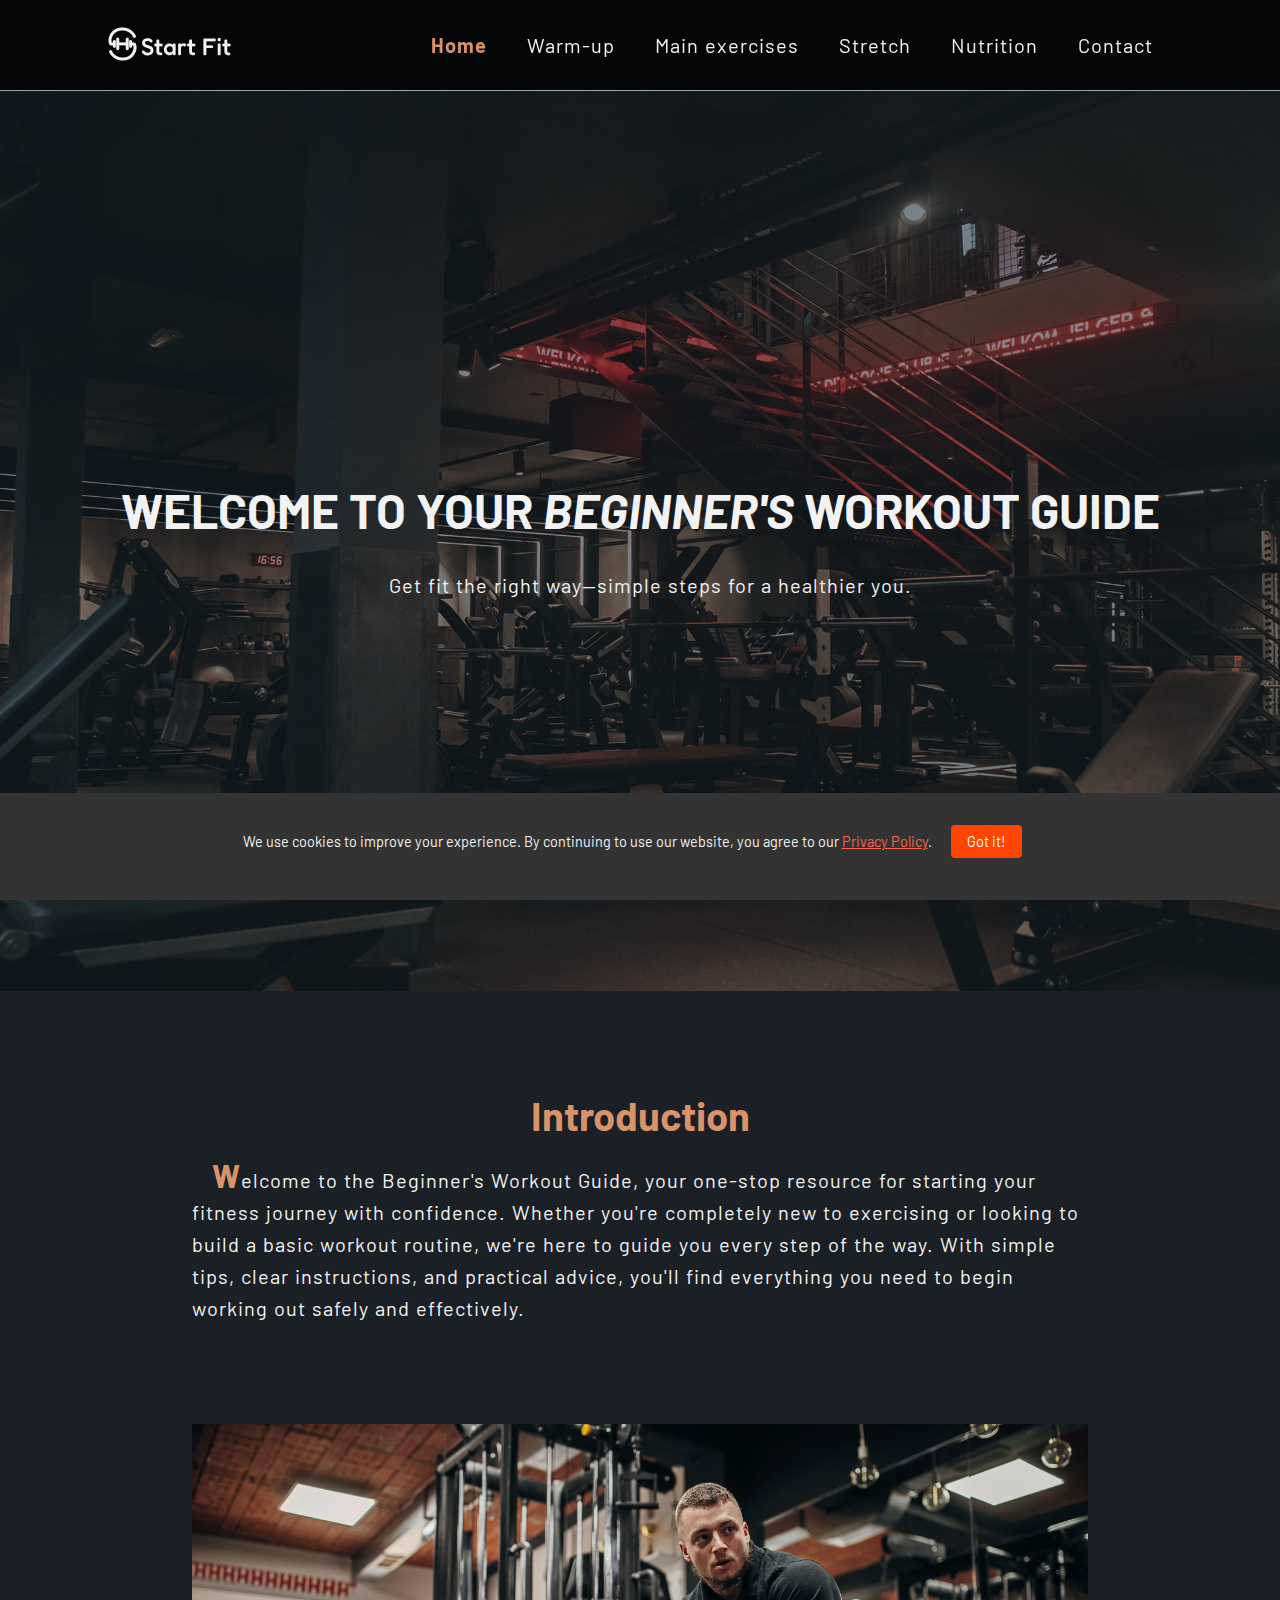
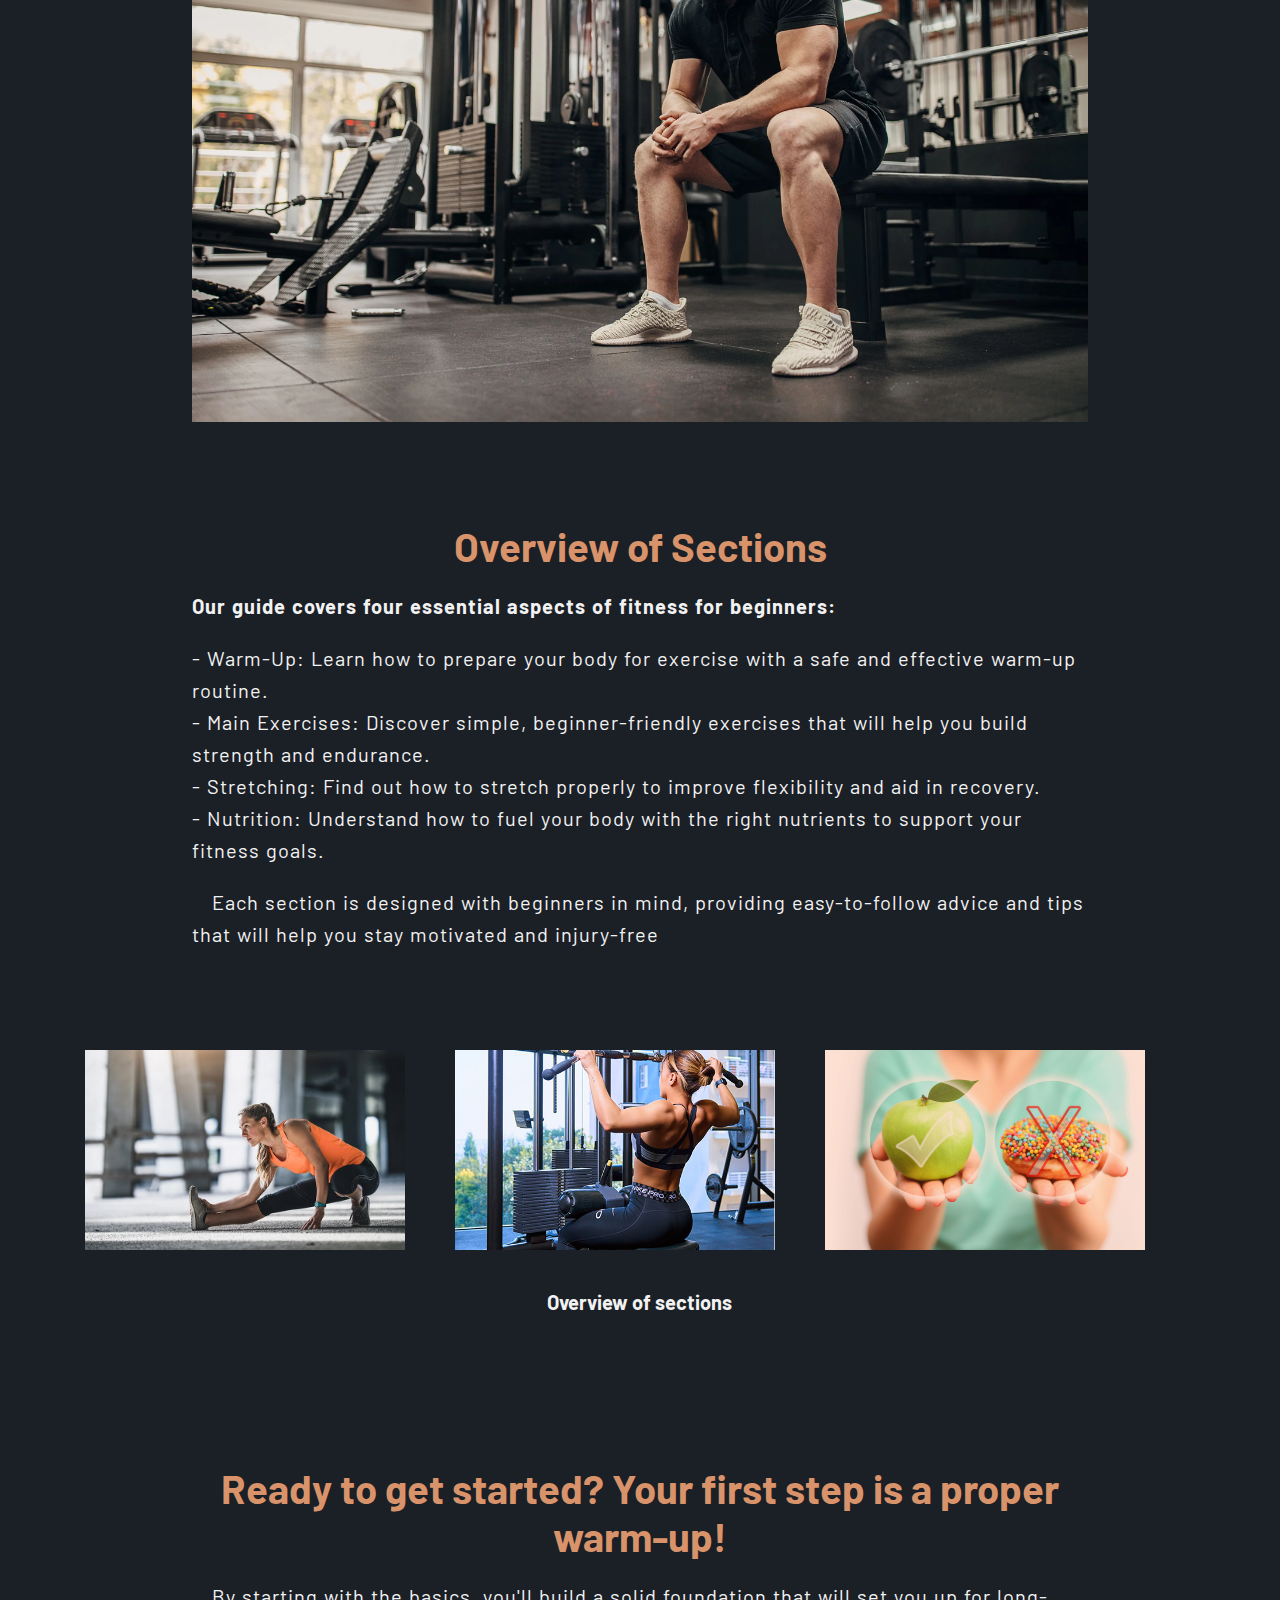
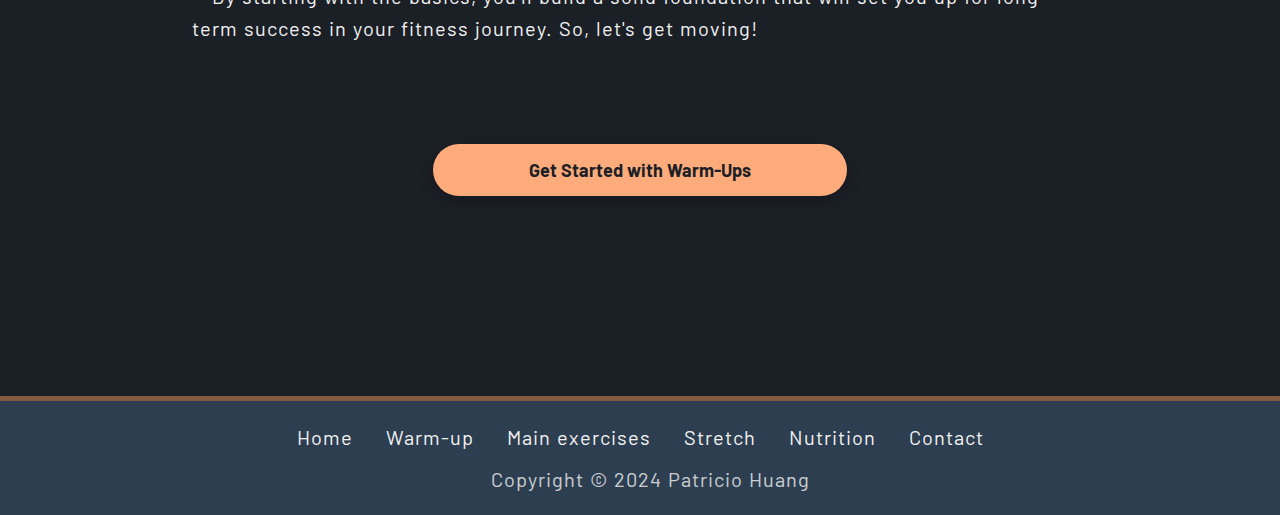
<file: index.html>
<!DOCTYPE html>
<html lang="en">
<head>
    <meta charset="UTF-8">
    <meta name="viewport" content="width=device-width, initial-scale=1.0">
    <meta name="author" content="Patricio Huang">
    <meta name="description" content="Start your fitness journey with our beginner's workout guide, covering warm-ups, main exercises, stretching, and nutrition.">
    <meta name="keywords" content="fitness, beginner workout, warm-up, nutrition, stretching">
    <link rel="stylesheet" type="text/css" href="css/style.css">
    <link rel="icon" type="image/x-icon" href="img/favicon.png">
    <title>Start Fit</title>
</head>
<body id="home">
    <header class="header-info">
        <a href="index.html"><img src="img/Logo-light.png" alt="Logo" title="Logo"></a>
        <!-- Hamburger icon -->
        <input class="side-menu" type="checkbox" id="side-menu">
        <label class="hamb" for="side-menu"><span class="hamb-line"></span></label>
        <nav class="nav">
            <ul class="menu">
                <li><a href="index.html" class="active">Home</a></li>
                <li><a href="warm-up.html">Warm-up</a></li>
                <li><a href="main-exercises.html">Main exercises</a></li>
                <li><a href="stretching.html">Stretch</a></li>
                <li><a href="nutrition.html">Nutrition</a></li>
                <li><a href="contact.html">Contact</a></li>
            </ul>
        </nav>   
    </header>
    <main>
        <article class="head-section">
            <img src="img/gym-backgound.jpg" alt="Gym with machines" title="Gym" class="background">
            <header>
                <h1>Welcome to your <em>beginner&#39;s</em> workout guide</h1>
            </header>
            <p>Get fit the right way—simple steps for a healthier you.</p>
        </article>
        <article class="header">
            <header>
                <h2>Introduction</h2>
            </header>
            <p>Welcome to the Beginner&#39;s Workout Guide, your one-stop resource for starting your fitness journey with confidence. Whether you&#39;re completely new to exercising or looking to build a basic workout routine, we&#39;re here to guide you every step of the way. With simple tips, clear instructions, and practical advice, you&#39;ll find everything you need to begin working out safely and effectively.</p>
        </article>
        <img src="img/coach.webp" alt="A man coach" title="Gym" class="img-width">
        <article class="text">
            <header>
                <h3>Overview of Sections</h3>
            </header>
            <section>
                <h4>Our guide covers four essential aspects of fitness for beginners:</h4>
                <ul>
                    <li>- Warm-Up: Learn how to prepare your body for exercise with a safe and effective warm-up routine.</li>
                    <li>- Main Exercises: Discover simple, beginner-friendly exercises that will help you build strength and endurance.</li>
                    <li>- Stretching: Find out how to stretch properly to improve flexibility and aid in recovery.</li>
                    <li>- Nutrition: Understand how to fuel your body with the right nutrients to support your fitness goals.</li>
                </ul>
                <p>Each section is designed with beginners in mind, providing easy-to-follow advice and tips that will help you stay motivated and injury-free</p>
            </section>
        </article>
        <figure>
            <img src="img/warmup.webp" alt="Women warming up" title="Warm-up">
            <img src="img/main-exercise.jpg" alt="Women exercising with a machine" title="Main exercise">
            <img src="img/nutrition.jpg" alt="Choosing between an apple and a donut" title="Nutrition">
            <figcaption>Overview of sections</figcaption>
        </figure>
        <article>
            <header>
                <h3>Ready to get started? Your first step is a proper warm-up!</h3>
            </header>
            <p>By starting with the basics, you&#39;ll build a solid foundation that will set you up for long-term success in your fitness journey. So, let&#39;s get moving!</p>
            <a href="warm-up.html" class="button">Get Started with Warm-Ups</a>
        </article>
    </main>
    <footer>
        <ul>
            <li><a href="index.html">Home</a></li>
            <li><a href="warm-up.html">Warm-up</a></li>
            <li><a href="main-exercises.html">Main exercises</a></li>
            <li><a href="stretching.html">Stretch</a></li>
            <li><a href="nutrition.html">Nutrition</a></li>
            <li><a href="contact.html">Contact</a></li>
        </ul>
        <p>Copyright &#169; 2024 Patricio Huang</p>
    </footer>
    <aside class="cookie-banner">
        <input type="checkbox" id="hide-cookie-banner" class="hide-banner-checkbox">
        <label for="hide-cookie-banner" class="cookie-banner-content">
            <span>We use cookies to improve your experience. By continuing to use our website, you agree to our <a href="privacy-policy.html">Privacy Policy</a>.</span>
            <span class="cookie-button">Got it!</span>
        </label>
    </aside>    
</body>
</html>
</file>
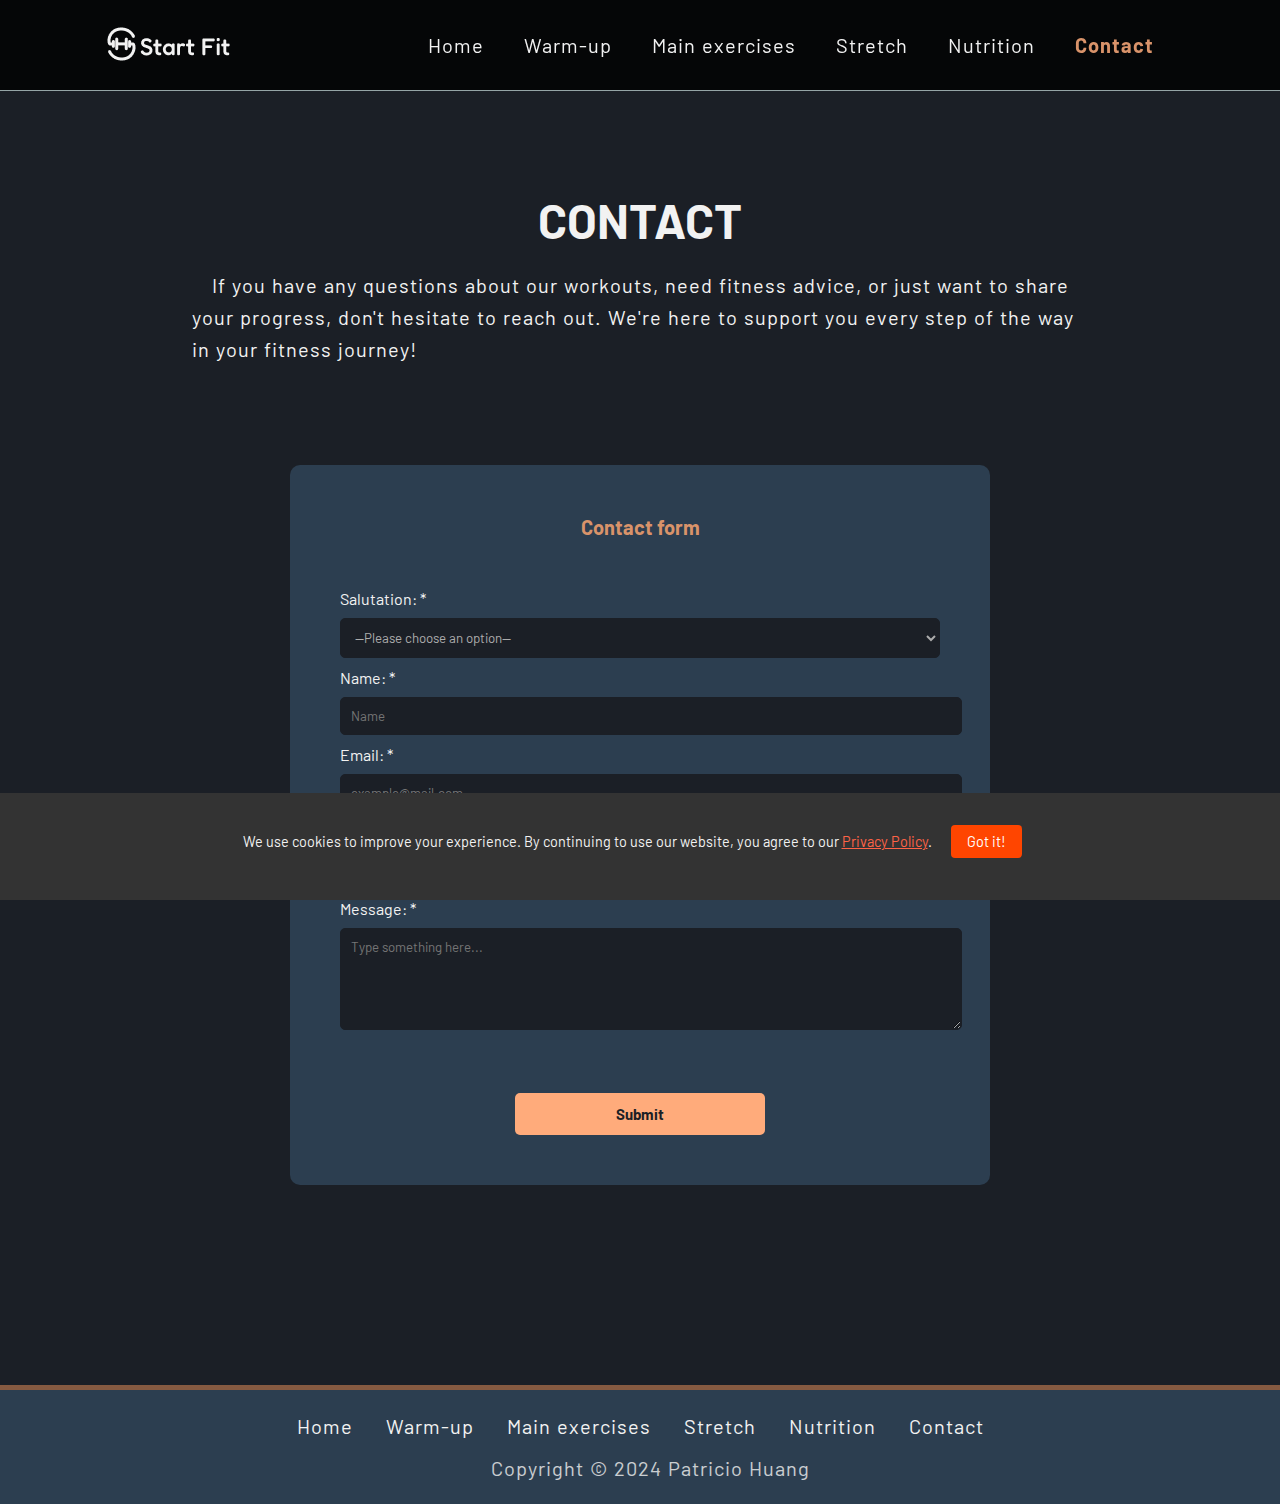
<file: contact.html>
<!DOCTYPE html>
<html lang="en">
<head>
    <meta charset="UTF-8">
    <meta name="viewport" content="width=device-width, initial-scale=1.0">
    <meta name="author" content="Patricio Huang">
    <meta name="description" content="Start your fitness journey with our beginner's workout guide, covering warm-ups, main exercises, stretching, and nutrition.">
    <meta name="keywords" content="fitness, beginner workout, warm-up, nutrition, stretching">
    <link rel="stylesheet" type="text/css" href="css/style.css">
    <link rel="icon" type="image/x-icon" href="img/favicon.png">
    <title>Contact</title>
</head>
<body id="contact">
    <header class="header-info">
        <a href="index.html"><img src="img/Logo-light.png" alt="Logo" title="Logo"></a>
        <!-- Hamburger icon -->
        <input class="side-menu" type="checkbox" id="side-menu">
        <label class="hamb" for="side-menu"><span class="hamb-line"></span></label>
        <nav class="nav">
            <ul class="menu">
                <li><a href="index.html">Home</a></li>
                <li><a href="warm-up.html">Warm-up</a></li>
                <li><a href="main-exercises.html">Main exercises</a></li>
                <li><a href="stretching.html">Stretch</a></li>
                <li><a href="nutrition.html">Nutrition</a></li>
                <li><a href="contact.html" class="active">Contact</a></li>
            </ul>
        </nav>   
    </header>
    <main>
        <article>
            <header>
                <h1>Contact</h1>
            </header>
            <p>If you have any questions about our workouts, need fitness advice, or just want to share your progress, don&#39;t hesitate to reach out. 
                We&#39;re here to support you every step of the way in your fitness journey!</p>
        </article>
        <form>
            <fieldset>
                <legend>Contact form</legend>
                <fieldset class="salutation">
                    <label for="salutation">Salutation: *</label>
                    <select name="salutation" id="salutation" required>
                        <option value="">--Please choose an option--</option>
                        <option value="mr">Mr.</option>
                        <option value="ms">Ms.</option>
                    </select>
                </fieldset>
                <fieldset>
                    <label for="name">Name: *</label>
                    <input type="text" id="name" name="name" placeholder="Name" required>
                </fieldset>
                <fieldset>
                    <label for="email">Email: *</label>
                    <input type="email" id="email" name="email" placeholder="example@mail.com" required>
                </fieldset>
                <fieldset>
                    <label for="number">Number: *</label>
                    <input type="text" name="number" id="number" placeholder="0123456789" required>
                </fieldset>
                <fieldset>
                    <label for="message">Message: *</label>
                    <textarea id="message" name="message" placeholder="Type something here..." rows="5" cols="50" required></textarea>
                </fieldset>
                <input type="submit" value="Submit">
            </fieldset>
        </form>
    </main>
    <footer>
        <ul>
            <li><a href="index.html" class="active">Home</a></li>
            <li><a href="warm-up.html">Warm-up</a></li>
            <li><a href="main-exercises.html">Main exercises</a></li>
            <li><a href="stretching.html">Stretch</a></li>
            <li><a href="nutrition.html">Nutrition</a></li>
            <li><a href="contact.html">Contact</a></li>
        </ul>
        <p>Copyright &#169; 2024 Patricio Huang</p>
    </footer>
    <aside class="cookie-banner">
        <input type="checkbox" id="hide-cookie-banner" class="hide-banner-checkbox">
        <label for="hide-cookie-banner" class="cookie-banner-content">
            <span>We use cookies to improve your experience. By continuing to use our website, you agree to our <a href="privacy-policy.html">Privacy Policy</a>.</span>
            <span class="cookie-button">Got it!</span>
        </label>
    </aside>      
</body>
</html>
</file>
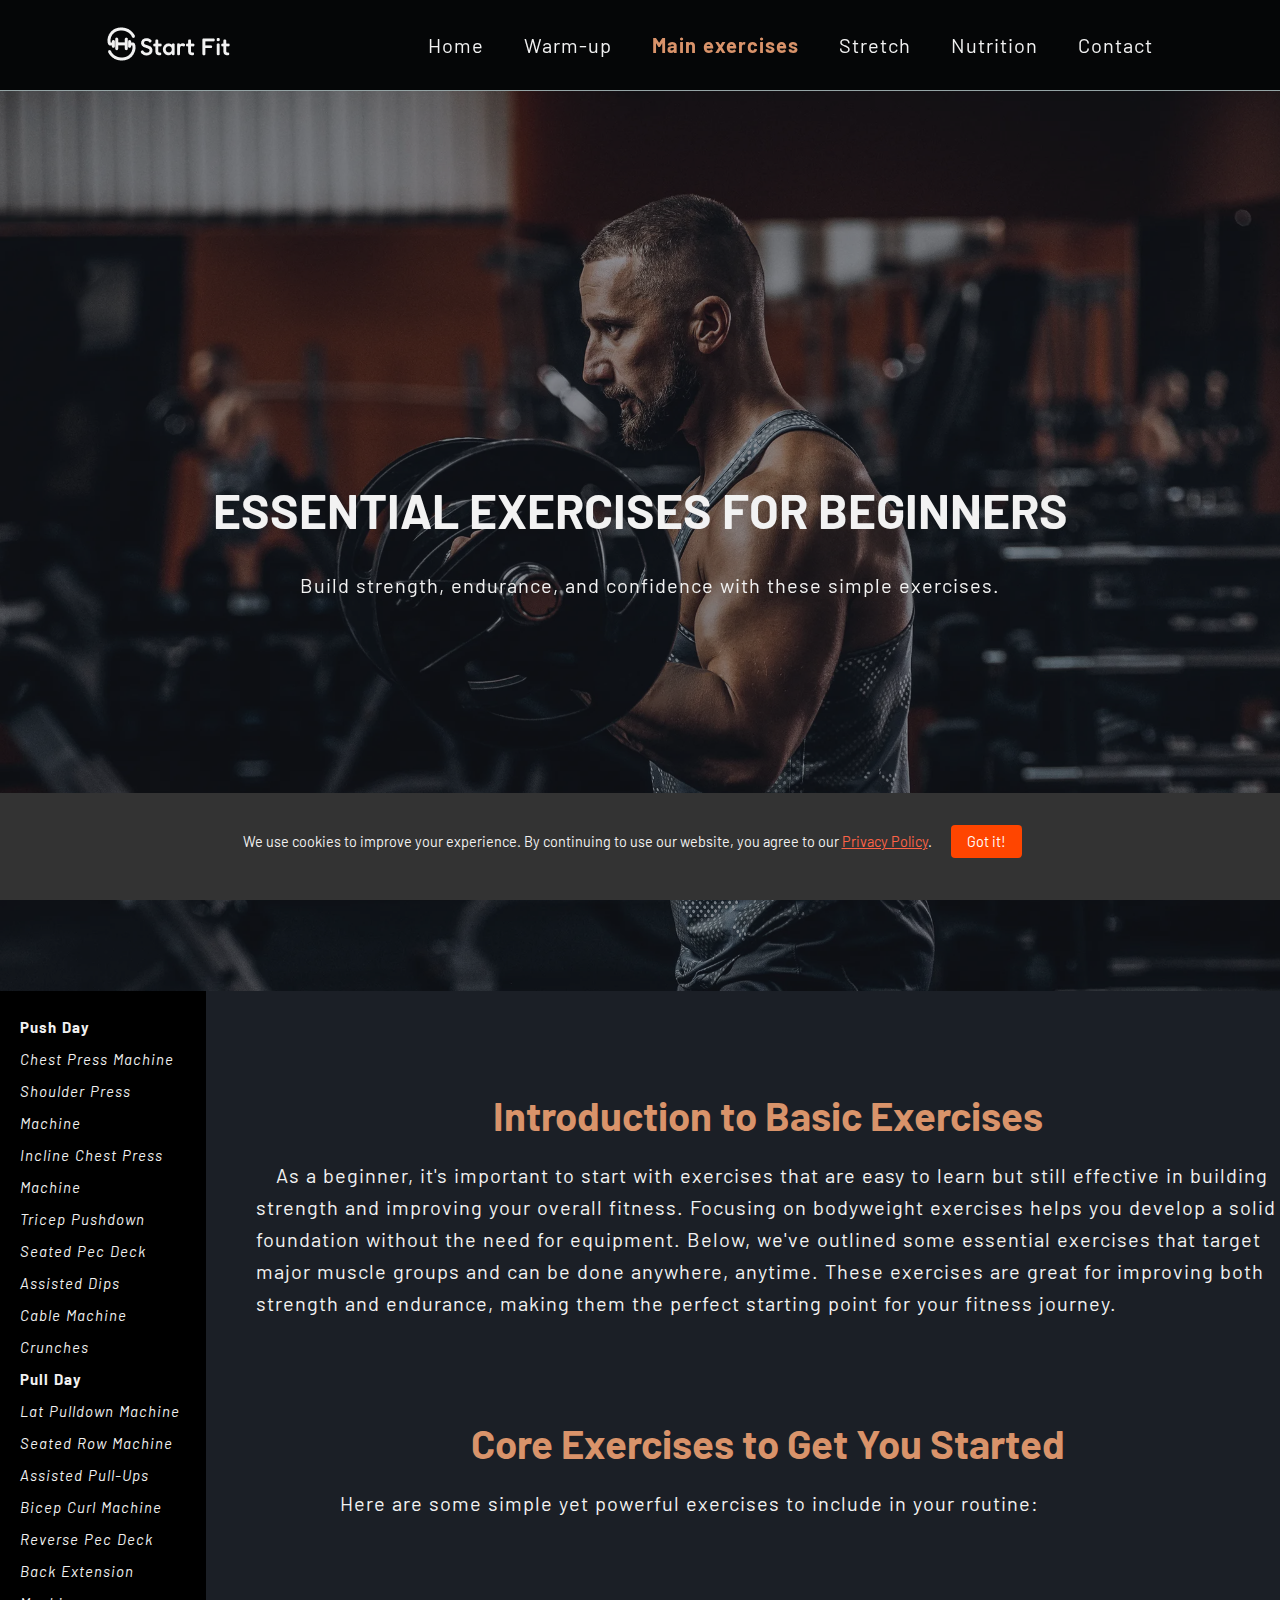
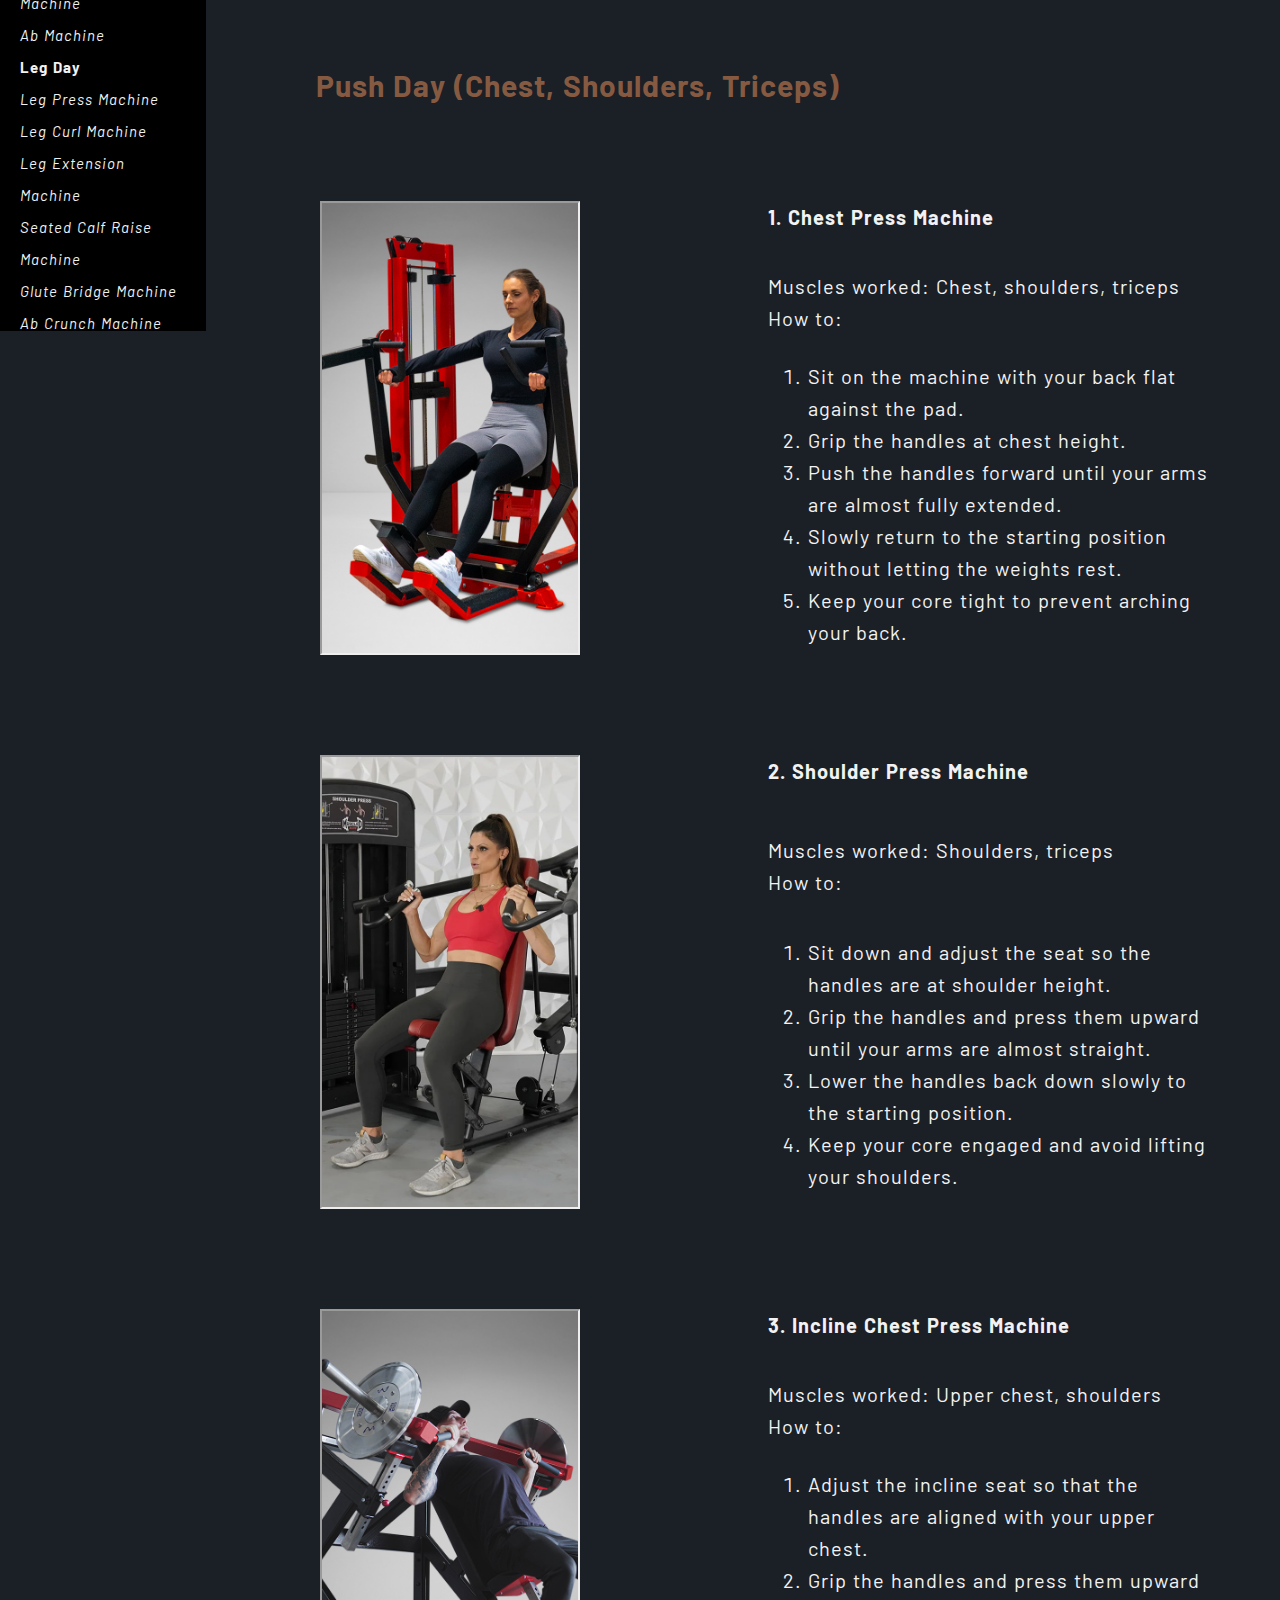
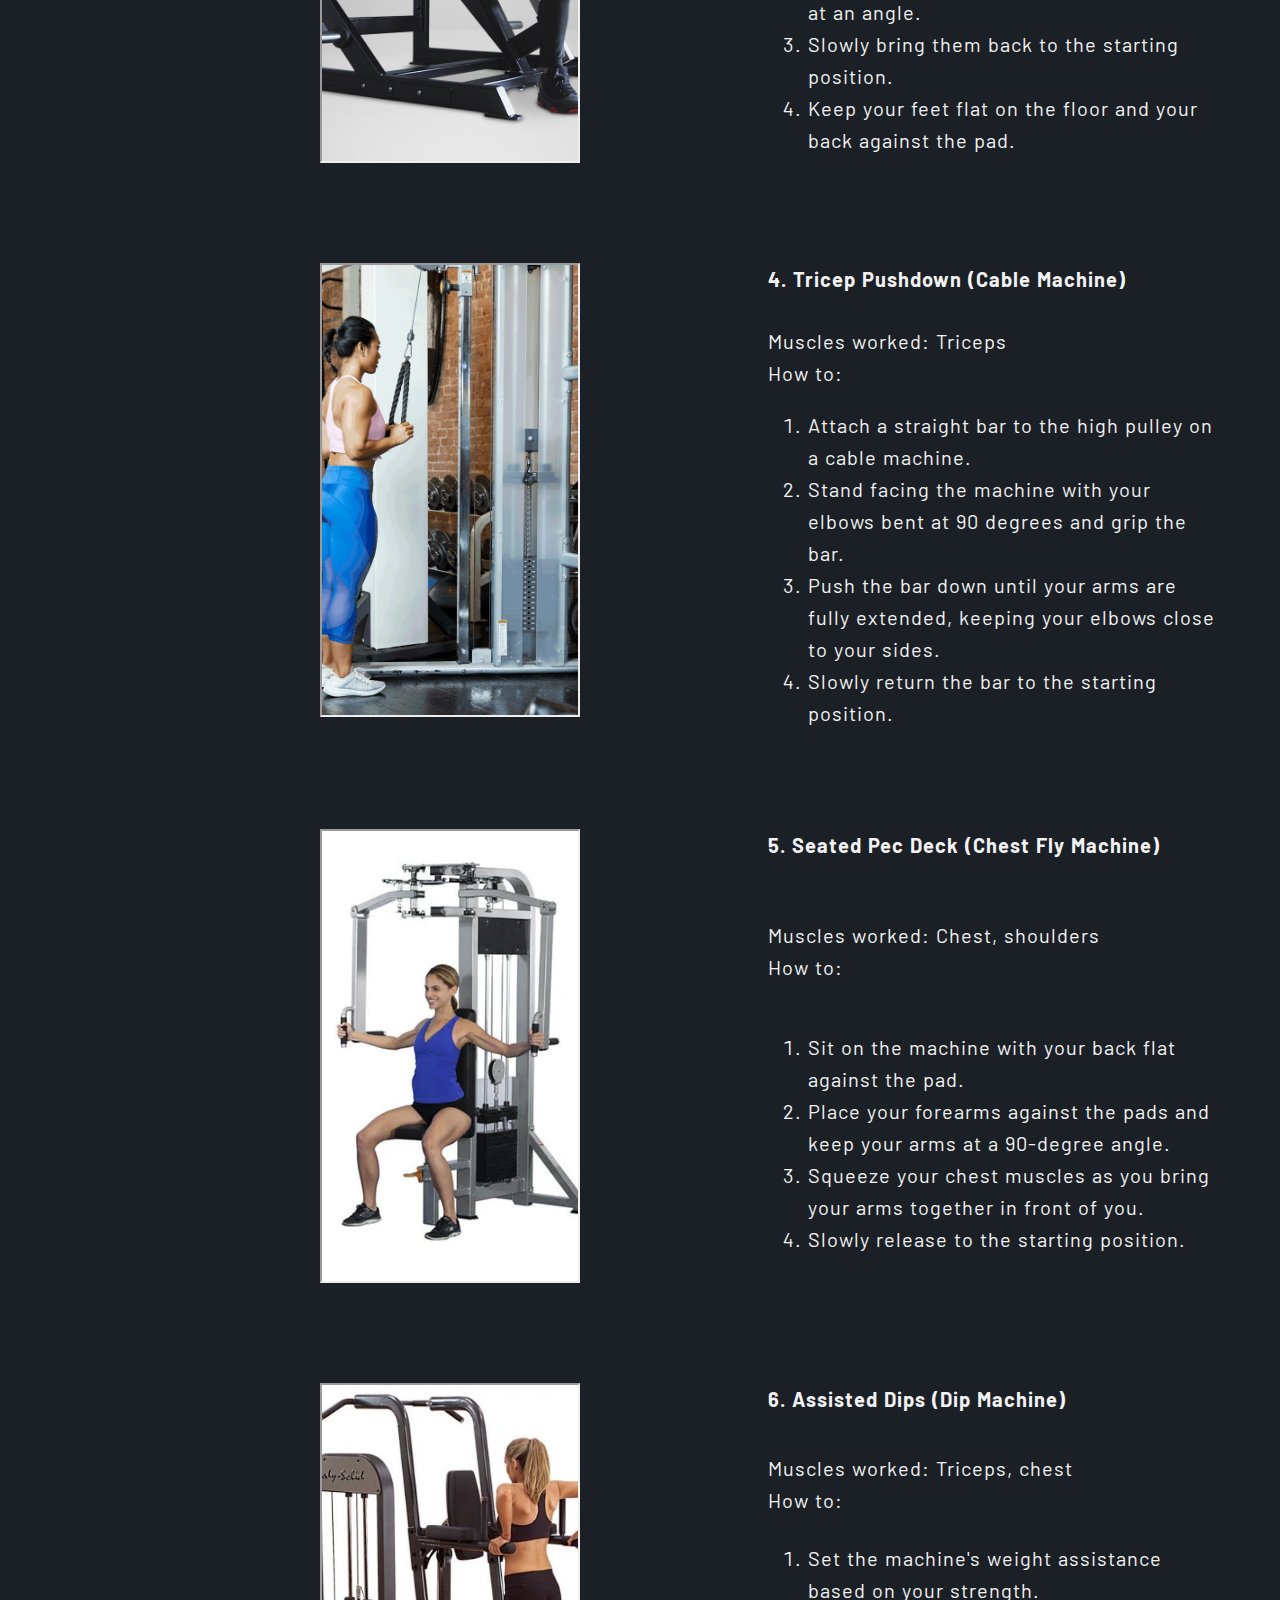
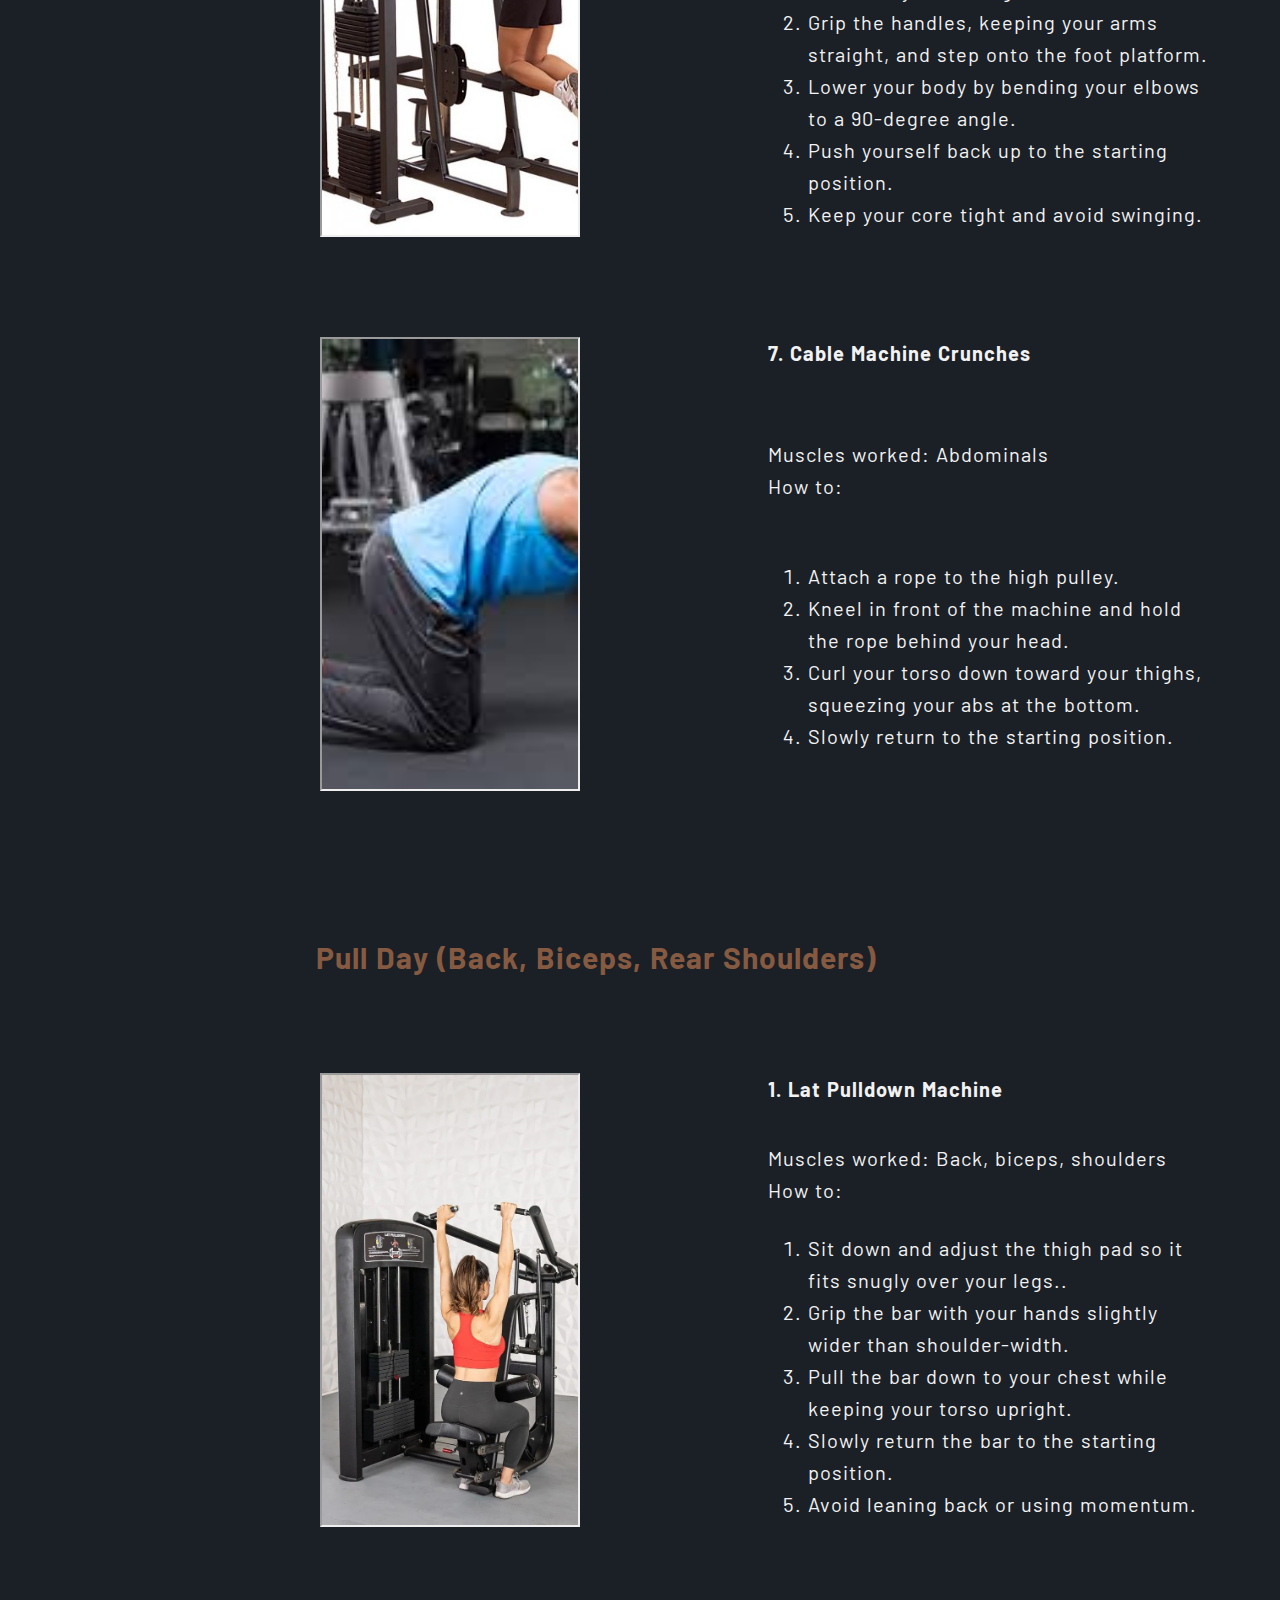
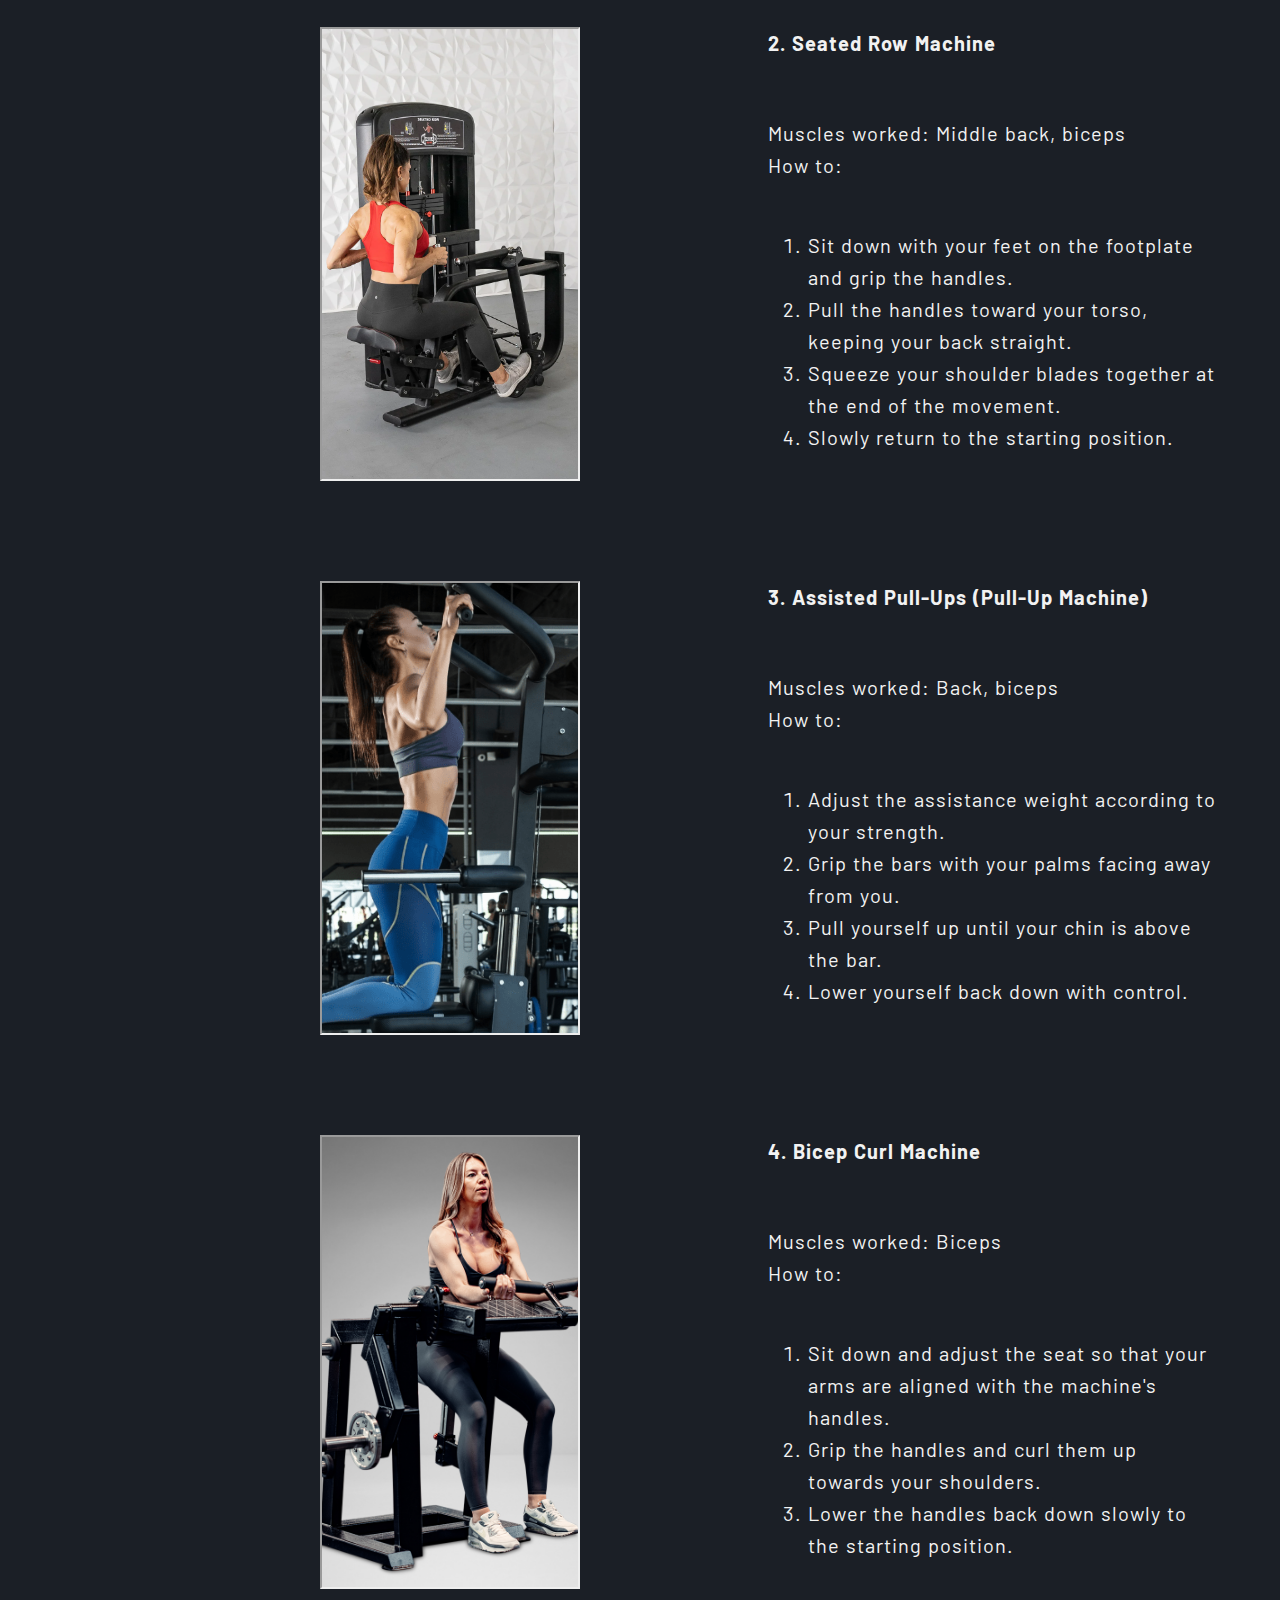
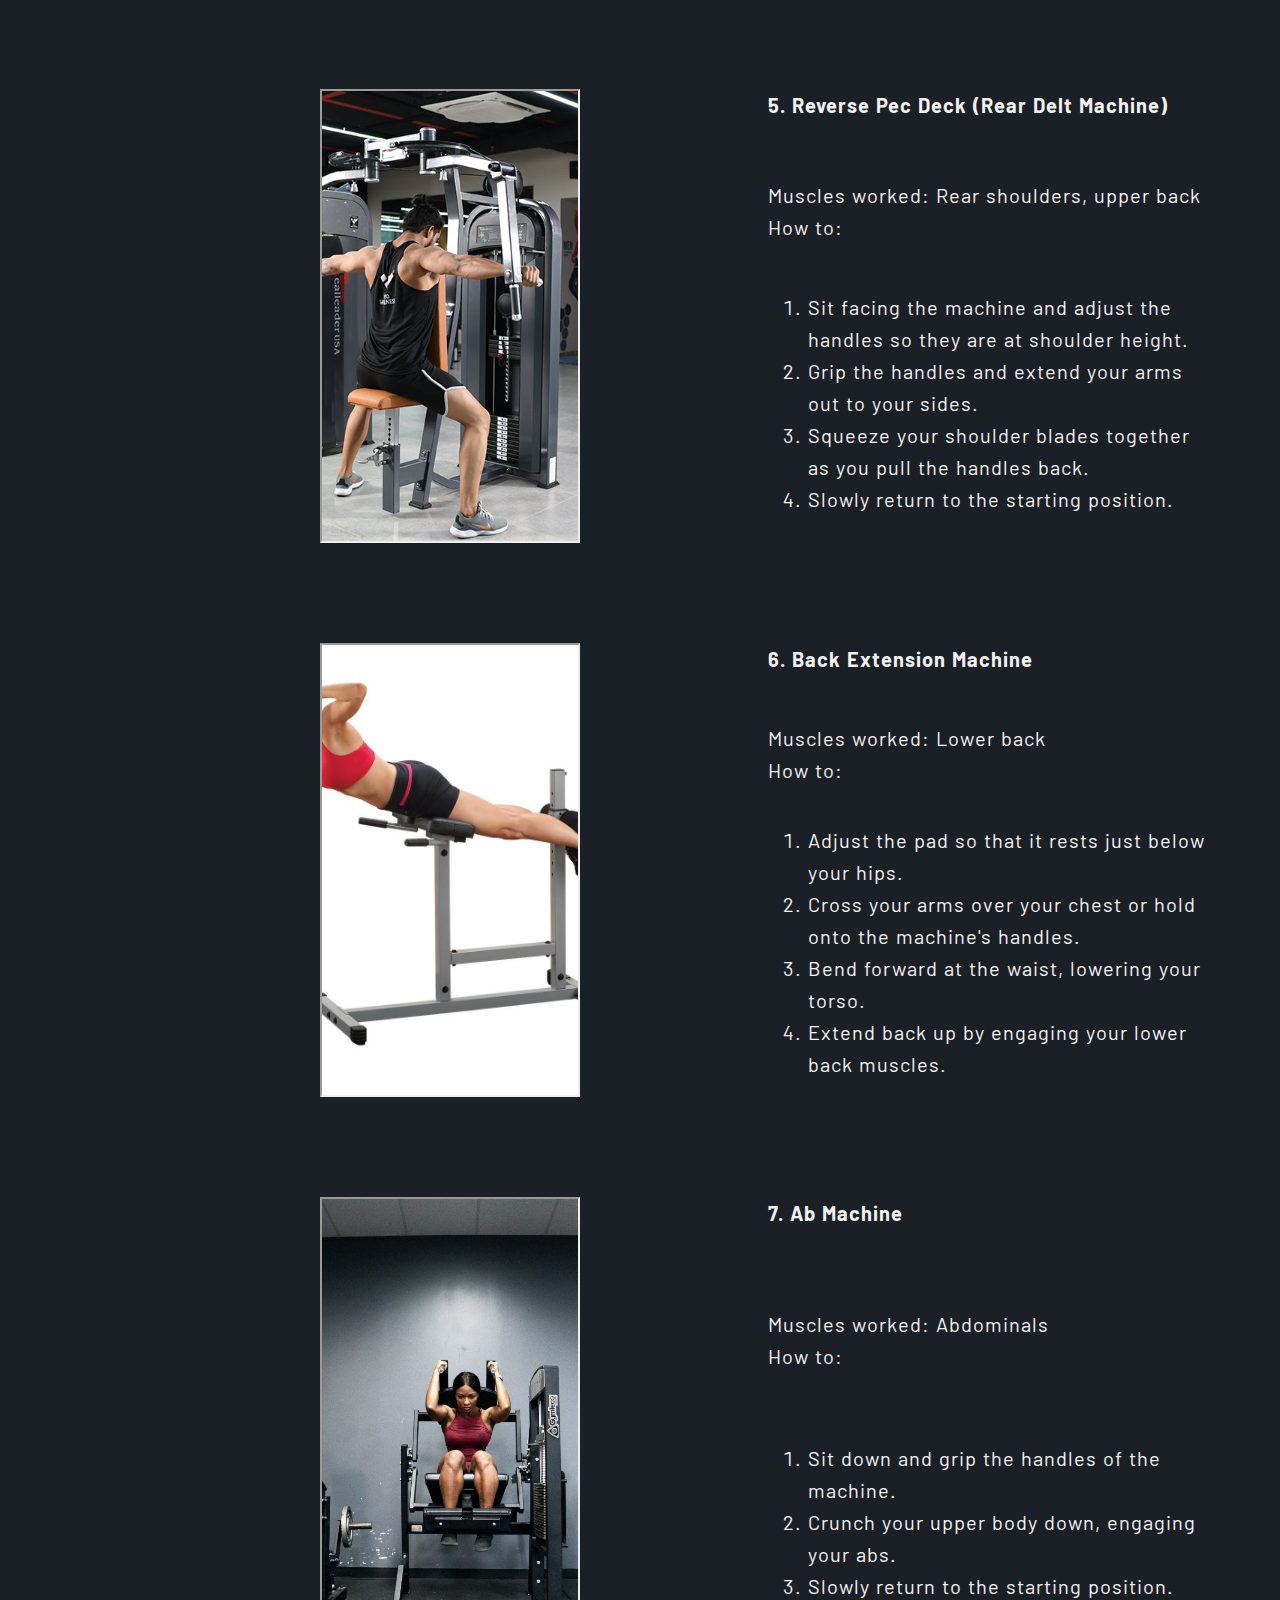
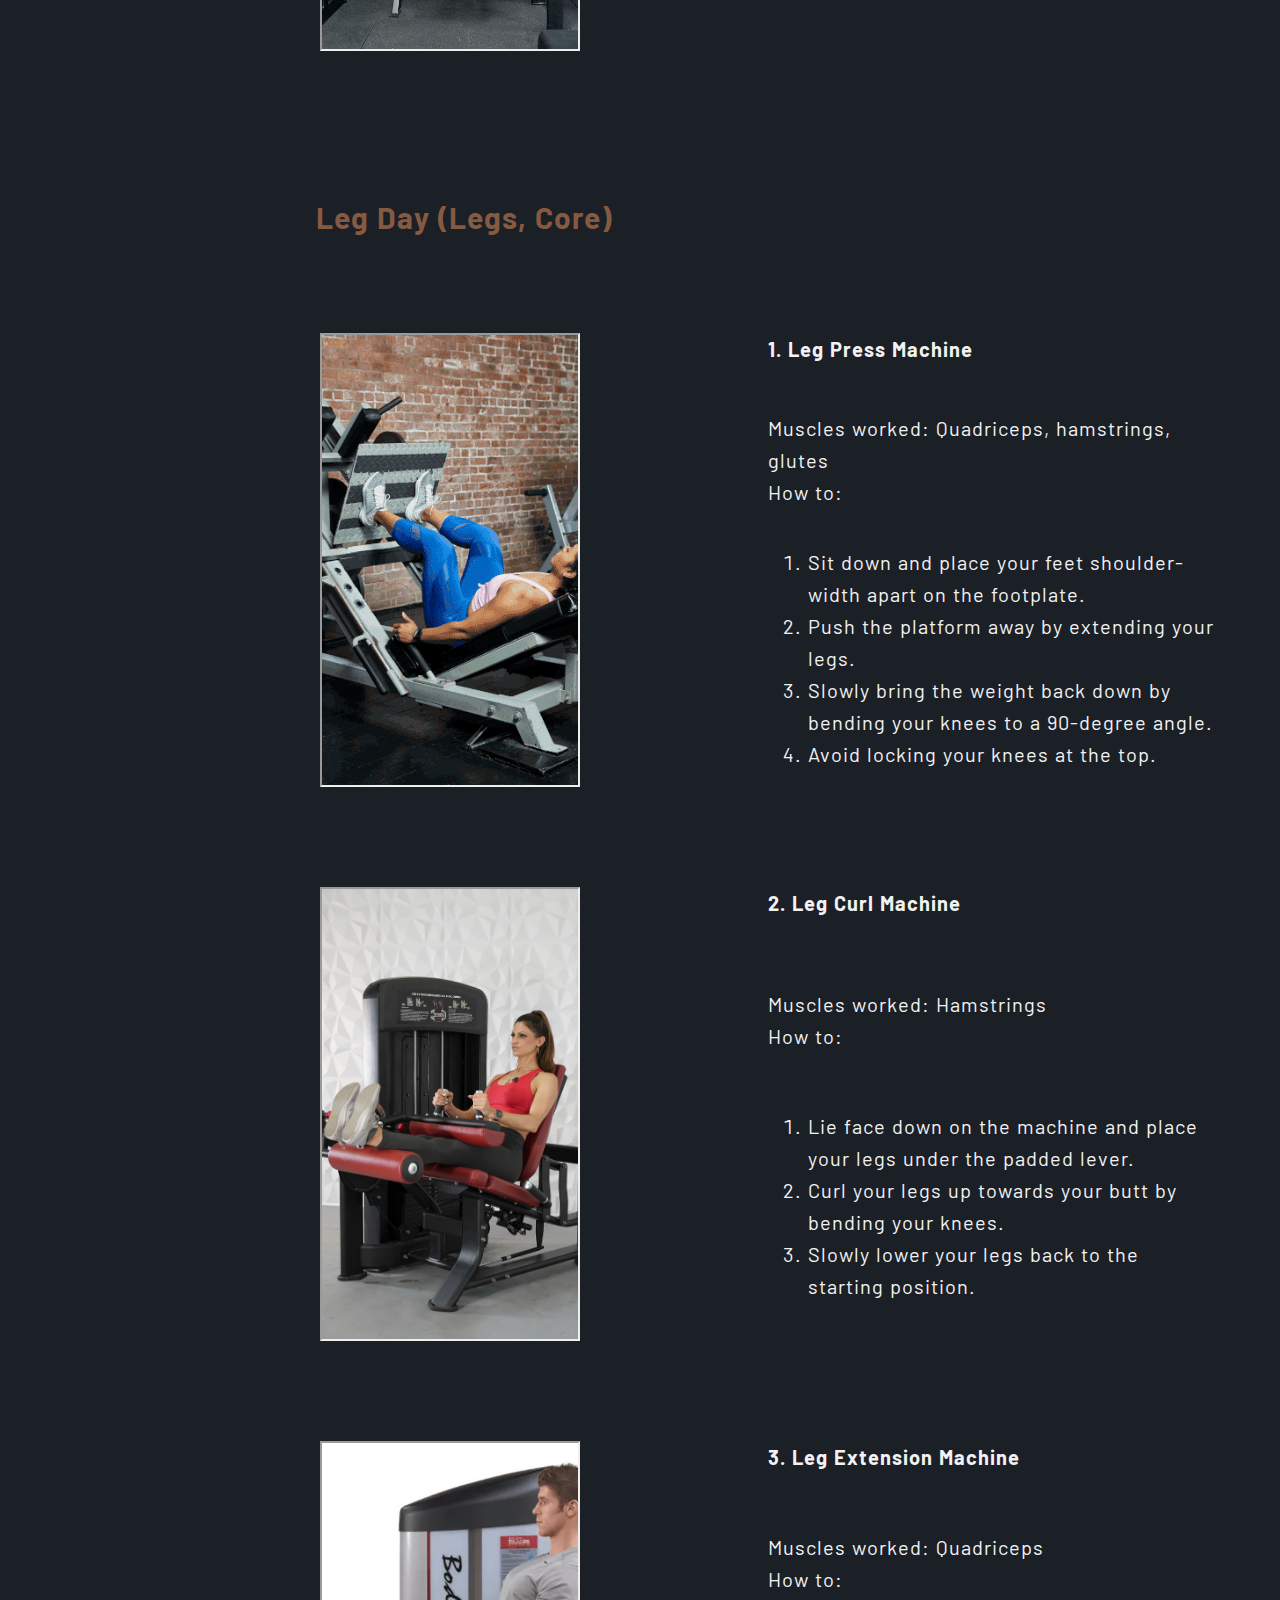
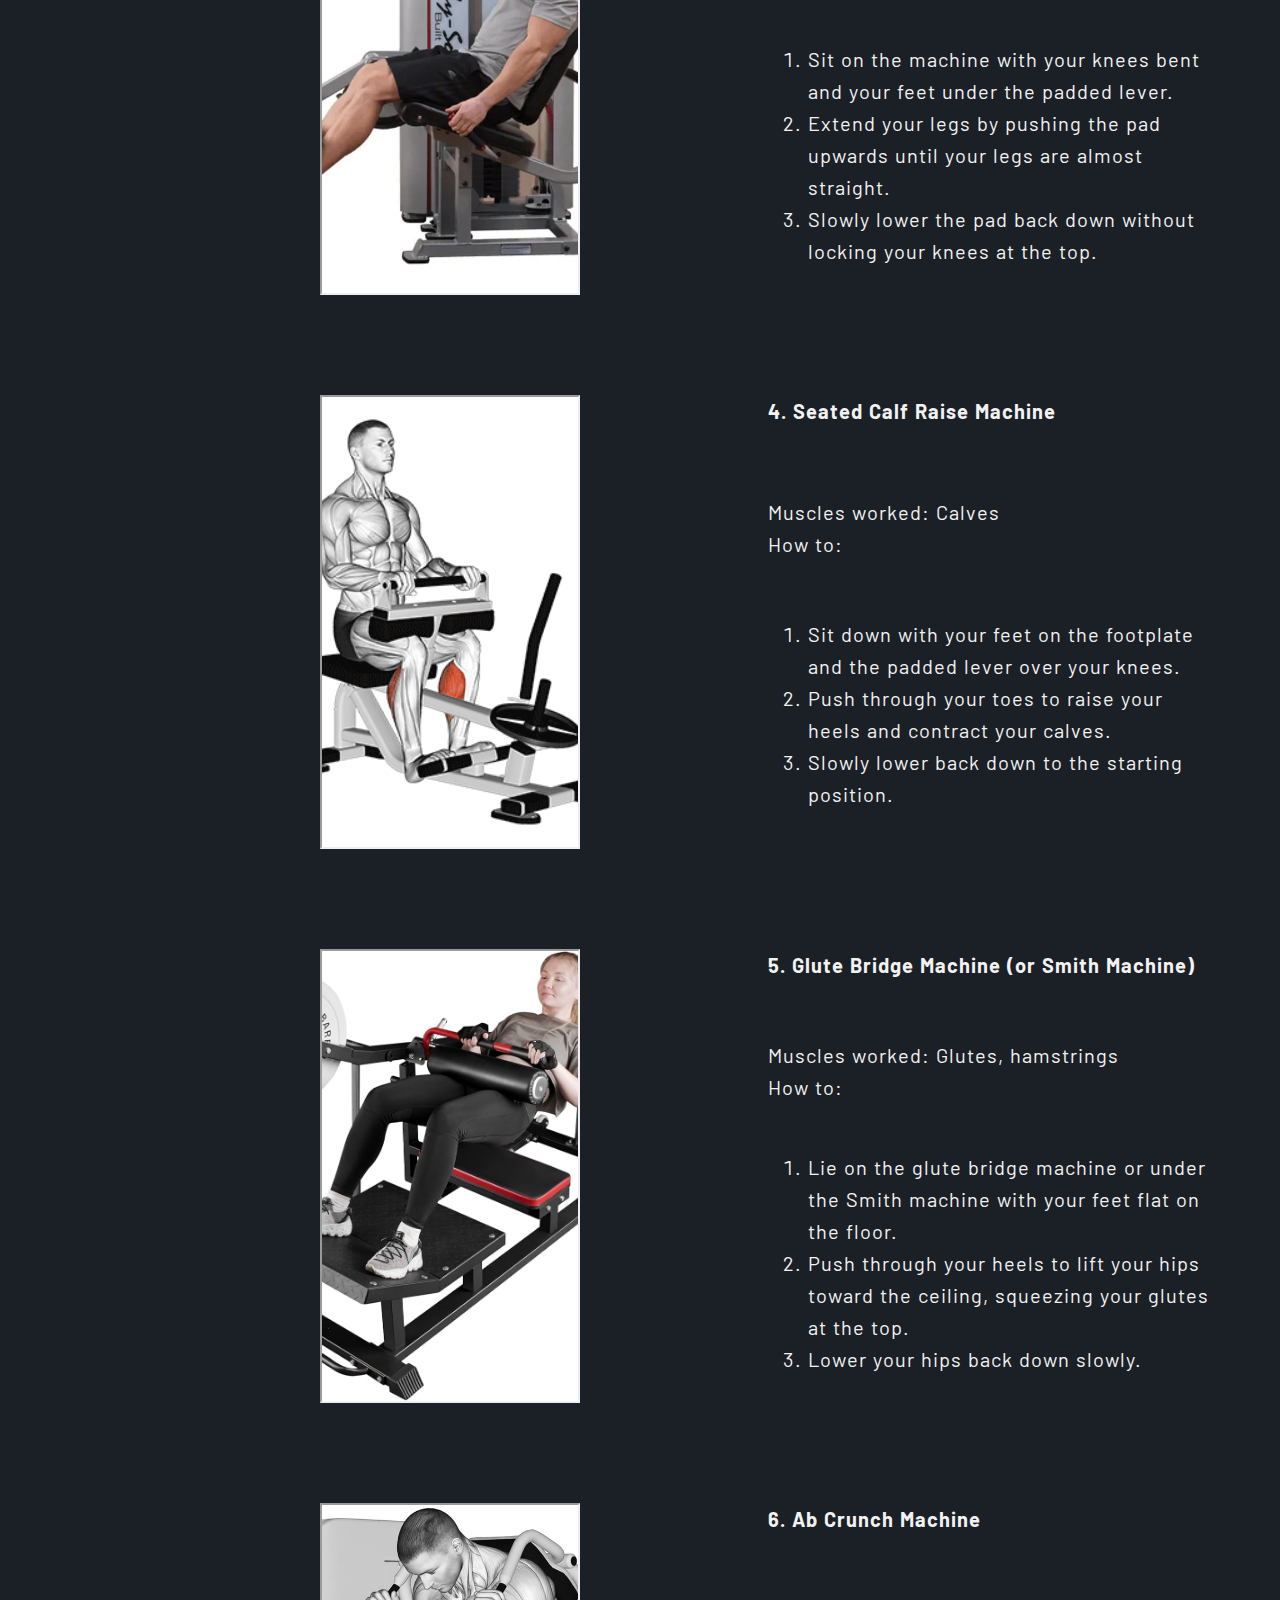
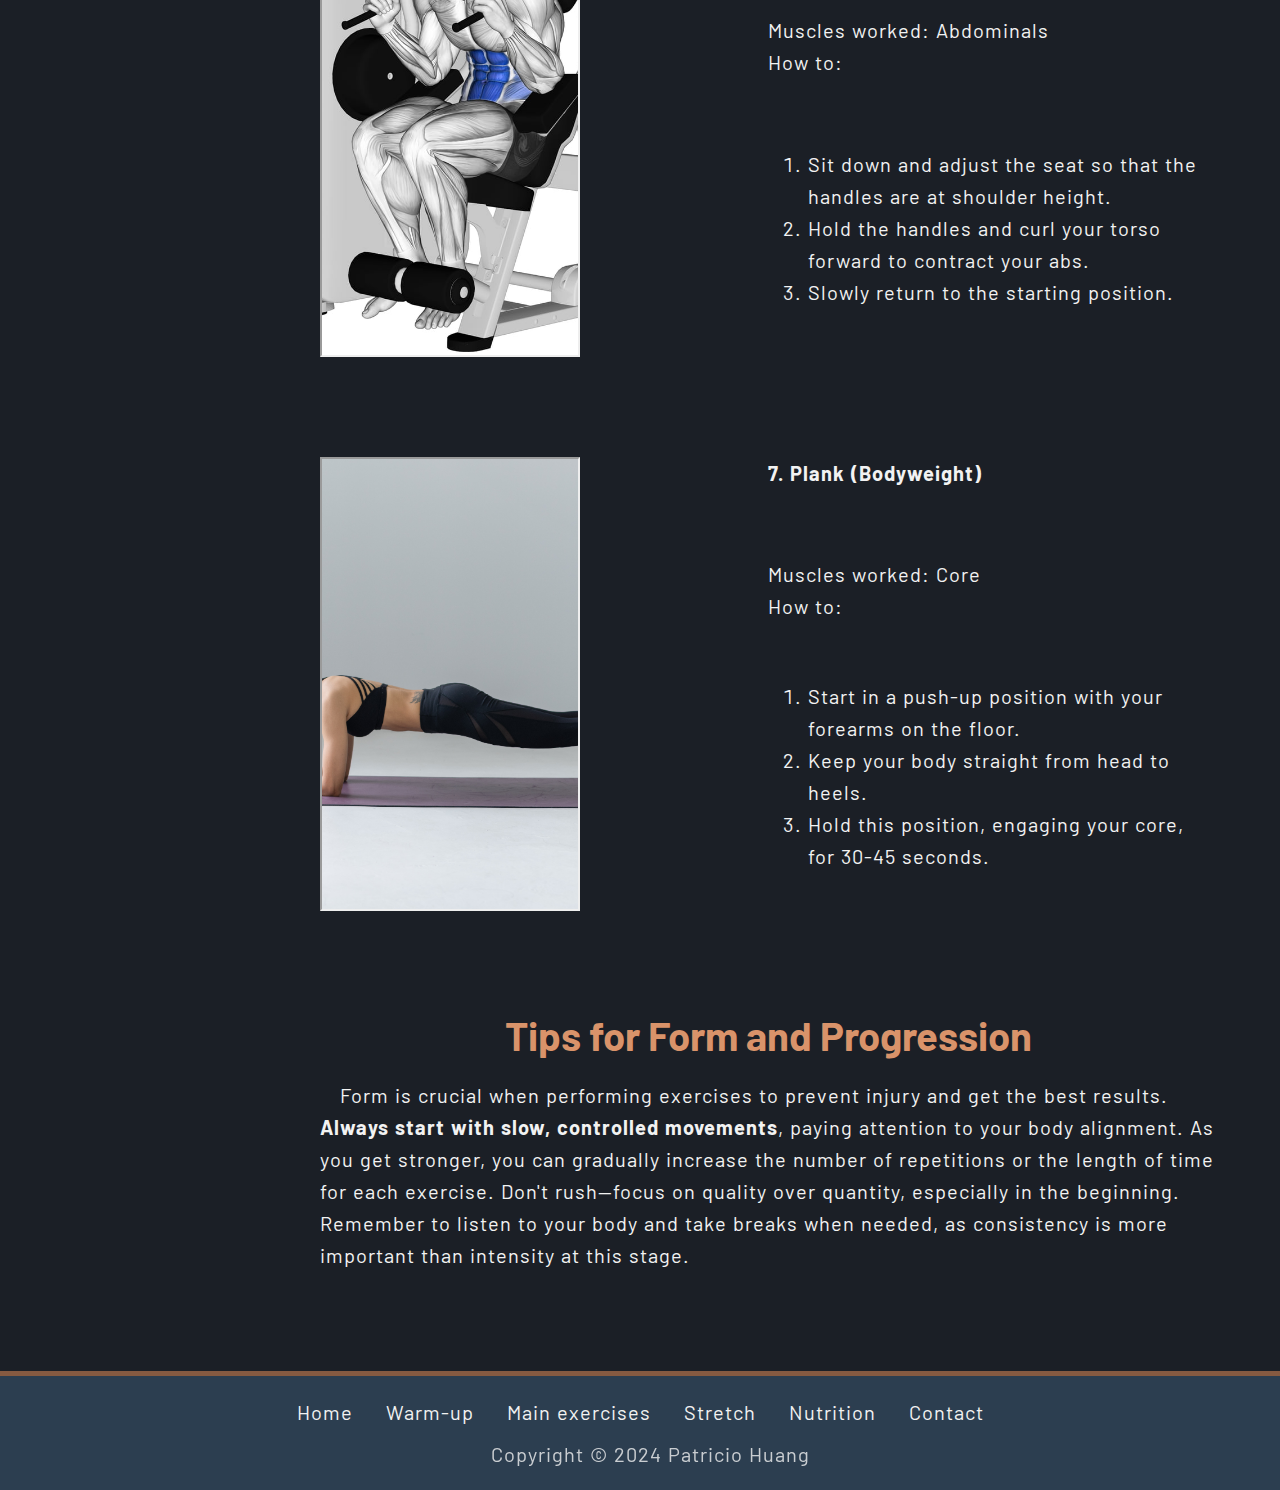
<file: main-exercises.html>
<!DOCTYPE html>
<html lang="en">
<head>
    <meta charset="UTF-8">
    <meta name="viewport" content="width=device-width, initial-scale=1.0">
    <meta name="author" content="Patricio Huang">
    <meta name="description" content="Start your fitness journey with our beginner's workout guide, covering warm-ups, main exercises, stretching, and nutrition.">
    <meta name="keywords" content="fitness, beginner workout, warm-up, nutrition, stretching">
    <link rel="stylesheet" type="text/css" href="css/style.css">
    <link rel="icon" type="image/x-icon" href="img/favicon.png">
    <title>Main exercises</title>
</head>
<body id="main-exercises">
    <header class="header-info">
        <a href="index.html"><img src="img/Logo-light.png" alt="Logo" title="Logo"></a>
        <!-- Hamburger icon -->
        <input class="side-menu" type="checkbox" id="side-menu">
        <label class="hamb" for="side-menu"><span class="hamb-line"></span></label>
        <nav class="nav">
            <ul class="menu">
                <li><a href="index.html">Home</a></li>
                <li><a href="warm-up.html">Warm-up</a></li>
                <li><a href="main-exercises.html" class="active">Main exercises</a></li>
                <li><a href="stretching.html">Stretch</a></li>
                <li><a href="nutrition.html">Nutrition</a></li>
                <li><a href="contact.html">Contact</a></li>
            </ul>
        </nav>   
    </header>
    <article class="head-section">
        <img src="img/main-exercise-backgound.webp" alt="Trainer doing bicep" title="Main exercises" class="background">
        <header>
            <h1>Essential exercises for beginners</h1>
        </header>
        <p>Build strength, endurance, and confidence with these simple exercises.</p>
    </article>
    <main>
        <aside>
            <input type="checkbox" id="aside-menu" class="aside-menu">
            <label for="aside-menu" class="aside-toggle">
                <b>Workout Categories</b>
                <span class="arrow-line"></span>
            </label>
            <ul class="menu-content">
                <li><a href="#push-day"><b>Push Day</b></a></li>
                <li><a href="#chest-press-machine"><i>Chest Press Machine</i></a></li>
                <li><a href="#shoulder-press-machine"><i>Shoulder Press Machine</i></a></li>
                <li><a href="#incline-chest-press-machine"><i>Incline Chest Press Machine</i></a></li>
                <li><a href="#tricep-pushdown"><i>Tricep Pushdown</i></a></li>
                <li><a href="#seated-pec-deck"><i>Seated Pec Deck</i></a></li>
                <li><a href="#assisted-dips"><i>Assisted Dips</i></a></li>
                <li><a href="#cable-machine-crunches"><i>Cable Machine Crunches</i></a></li>
                <li><a href="#pull-day"><b>Pull Day</b></a></li>
                <li><a href="#lat-pulldown-machine"><i>Lat Pulldown Machine</i></a></li>
                <li><a href="#seated-row-machine"><i>Seated Row Machine</i></a></li>
                <li><a href="#assisted-pull-ups"><i>Assisted Pull-Ups</i></a></li>
                <li><a href="#bicep-curl-machine"><i>Bicep Curl Machine</i></a></li>
                <li><a href="#reverse-pec-deck"><i>Reverse Pec Deck</i></a></li>
                <li><a href="#back-extension-machine"><i>Back Extension Machine</i></a></li>
                <li><a href="#ab-machine"><i>Ab Machine</i></a></li>
                <li><a href="#leg-day"><b>Leg Day</b></a></li>
                <li><a href="#leg-press-machine"><i>Leg Press Machine</i></a></li>
                <li><a href="#leg-curl-machine"><i>Leg Curl Machine</i></a></li>
                <li><a href="#leg-extension-machine"><i>Leg Extension Machine</i></a></li>
                <li><a href="#seated-calf-raise-machine"><i>Seated Calf Raise Machine</i></a></li>
                <li><a href="#glute-bridge-machine"><i>Glute Bridge Machine</i></a></li>
                <li><a href="#ab-crunch-machine"><i>Ab Crunch Machine</i></a></li>
                <li><a href="#plank"><i>Plank</i></a></li>
            </ul>
        </aside>
        <section>
            <h2>Introduction to Basic Exercises</h2>
            <p>As a beginner, it&#39;s important to start with exercises that are easy to learn but still effective in building strength 
                and improving your overall fitness. Focusing on bodyweight exercises helps you develop a solid foundation without the 
                need for equipment. Below, we&#39;ve outlined some essential exercises that target major muscle groups and can be done 
                anywhere, anytime. These exercises are great for improving both strength and endurance, making them the perfect 
                starting point for your fitness journey.
            </p>
            <article>
                <header>
                    <h3>Core Exercises to Get You Started</h3>
                </header>
                <p>Here are some simple yet powerful exercises to include in your routine:</p>
            </article>
            <p class="card-subtitle" id="push-day">Push Day (Chest, Shoulders, Triceps)</p>
            <article class="card" id="chest-press-machine">
                <header>
                    <h4>1. Chest Press Machine</h4>
                </header>
                <ul>
                    <li>Muscles worked: Chest, shoulders, triceps</li>
                    <li>How to:</li>
                </ul>
                <ol>
                    <li>Sit on the machine with your back flat against the pad.</li>
                    <li>Grip the handles at chest height.</li>
                    <li>Push the handles forward until your arms are almost fully extended.</li>
                    <li>Slowly return to the starting position without letting the weights rest.</li>
                    <li>Keep your core tight to prevent arching your back.</li>
                </ol>
                <img src="img/ChestPressMachine.jpg" alt="Chest Press Machine" title="Chest Press Machine">
            </article>
            <article class="card" id="shoulder-press-machine">
                <header>
                    <h4>2. Shoulder Press Machine</h4>
                </header>
                <ul>
                    <li>Muscles worked: Shoulders, triceps</li>
                    <li>How to:</li>
                </ul>
                <ol>
                    <li>Sit down and adjust the seat so the handles are at shoulder height.</li>
                    <li>Grip the handles and press them upward until your arms are almost straight.</li>
                    <li>Lower the handles back down slowly to the starting position.</li>
                    <li>Keep your core engaged and avoid lifting your shoulders.</li>
                </ol>
                <img src="img/ShoulderPressMachine.webp" alt="Shoulder Press Machine" title="Shoulder Press Machine">
            </article>
            <article class="card" id="incline-chest-press-machine">
                <header>
                    <h4>3. Incline Chest Press Machine</h4>
                </header>
                <ul>
                    <li>Muscles worked: Upper chest, shoulders</li>
                    <li>How to:</li>
                </ul>
                <ol>
                    <li>Adjust the incline seat so that the handles are aligned with your upper chest.</li>
                    <li>Grip the handles and press them upward at an angle.</li>
                    <li>Slowly bring them back to the starting position.</li>
                    <li>Keep your feet flat on the floor and your back against the pad.</li>
                </ol>
                <img src="img/InclineChestPressMachine.jpg" alt="Incline Chest Press Machine" title="Incline Chest Press Machine">
            </article>
            <article class="card" id="tricep-pushdown">
                <header>
                    <h4>4. Tricep Pushdown (Cable Machine)</h4>
                </header>
                <ul>
                    <li>Muscles worked: Triceps</li>
                    <li>How to:</li>
                </ul>
                <ol>
                    <li>Attach a straight bar to the high pulley on a cable machine.</li>
                    <li>Stand facing the machine with your elbows bent at 90 degrees and grip the bar.</li>
                    <li>Push the bar down until your arms are fully extended, keeping your elbows close to your sides.</li>
                    <li>Slowly return the bar to the starting position.</li>
                </ol>
                <img src="img/TricepPushdown(CableMachine).gif" alt="Tricep Pushdown (Cable Machine)" title="Tricep Pushdown (Cable Machine)">
            </article>
            <article class="card" id="seated-pec-deck">
                <header>
                    <h4>5. Seated Pec Deck (Chest Fly Machine)</h4>
                </header>
                <ul>
                    <li>Muscles worked: Chest, shoulders</li>
                    <li>How to:</li>
                </ul>
                <ol>
                    <li>Sit on the machine with your back flat against the pad.</li>
                    <li>Place your forearms against the pads and keep your arms at a 90-degree angle.</li>
                    <li>Squeeze your chest muscles as you bring your arms together in front of you.</li>
                    <li>Slowly release to the starting position.</li>
                </ol>
                <img src="img/SeatedPecDeck(ChestFlyMachine).webp" alt="Seated Pec Deck (Chest Fly Machine)" title="Seated Pec Deck (Chest Fly Machine)">
            </article>
            <article class="card" id="assisted-dips">
                <header>
                    <h4>6. Assisted Dips (Dip Machine)</h4>
                </header>
                <ul>
                    <li>Muscles worked: Triceps, chest</li>
                    <li>How to:</li>
                </ul>
                <ol>
                    <li>Set the machine&#39;s weight assistance based on your strength.</li>
                    <li>Grip the handles, keeping your arms straight, and step onto the foot platform.</li>
                    <li>Lower your body by bending your elbows to a 90-degree angle.</li>
                    <li>Push yourself back up to the starting position.</li>
                    <li>Keep your core tight and avoid swinging.</li>
                </ol>
                <img src="img/AssistedDips(DipMachine).jpg" alt="Assisted Dips (Dip Machine)" title="Assisted Dips (Dip Machine)">
            </article>
            <article class="card" id="cable-machine-crunches">
                <header>
                    <h4>7. Cable Machine Crunches</h4>
                </header>
                <ul>
                    <li>Muscles worked: Abdominals</li>
                    <li>How to:</li>
                </ul>
                <ol>
                    <li>Attach a rope to the high pulley.</li>
                    <li>Kneel in front of the machine and hold the rope behind your head.</li>
                    <li>Curl your torso down toward your thighs, squeezing your abs at the bottom.</li>
                    <li>Slowly return to the starting position.</li>
                </ol>
                <img src="img/CableMachineCrunches.jpeg" alt="Cable Machine Crunches" title="Cable Machine Crunches">
            </article>
            <p class="card-subtitle" id="pull-day">Pull Day (Back, Biceps, Rear Shoulders)</p>
            <article class="card" id="lat-pulldown-machine">
                <header>
                    <h4>1. Lat Pulldown Machine</h4>
                </header>
                <ul>
                    <li>Muscles worked: Back, biceps, shoulders</li>
                    <li>How to:</li>
                </ul>
                <ol>
                    <li>Sit down and adjust the thigh pad so it fits snugly over your legs..</li>
                    <li>Grip the bar with your hands slightly wider than shoulder-width.</li>
                    <li>Pull the bar down to your chest while keeping your torso upright.</li>
                    <li>Slowly return the bar to the starting position.</li>
                    <li>Avoid leaning back or using momentum.</li>
                </ol>
                <img src="img/LatPulldownMachine.webp" alt="Lat Pulldown Machine" title="Lat Pulldown Machine">
            </article>
            <article class="card" id="seated-row-machine">
                <header>
                    <h4>2. Seated Row Machine</h4>
                </header>
                <ul>
                    <li>Muscles worked: Middle back, biceps</li>
                    <li>How to:</li>
                </ul>
                <ol>
                    <li>Sit down with your feet on the footplate and grip the handles.</li>
                    <li>Pull the handles toward your torso, keeping your back straight.</li>
                    <li>Squeeze your shoulder blades together at the end of the movement.</li>
                    <li>Slowly return to the starting position.</li>
                </ol>
                <img src="img/SeatedRowMachine.webp" alt="Seated Row Machine" title="Seated Row Machine">
            </article>
            <article class="card" id="assisted-pull-ups">
                <header>
                    <h4>3. Assisted Pull-Ups (Pull-Up Machine)</h4>
                </header>
                <ul>
                    <li>Muscles worked: Back, biceps</li>
                    <li>How to:</li>
                </ul>
                <ol>
                    <li>Adjust the assistance weight according to your strength.</li>
                    <li>Grip the bars with your palms facing away from you.</li>
                    <li>Pull yourself up until your chin is above the bar.</li>
                    <li>Lower yourself back down with control.</li>
                </ol>
                <img src="img/AssistedPull-Ups(Pull-UpMachine).png" alt="Assisted Pull-Ups (Pull-Up Machine)" title="Assisted Pull-Ups (Pull-Up Machine)">
            </article>
            <article class="card" id="bicep-curl-machine">
                <header>
                    <h4>4. Bicep Curl Machine</h4>
                </header>
                <ul>
                    <li>Muscles worked: Biceps</li>
                    <li>How to:</li>
                </ul>
                <ol>
                    <li>Sit down and adjust the seat so that your arms are aligned with the machine&#39;s handles.</li>
                    <li>Grip the handles and curl them up towards your shoulders.</li>
                    <li>Lower the handles back down slowly to the starting position.</li>
                </ol>
                <img src="img/BicepCurlMachine.jpg" alt="Bicep Curl Machine" title="Bicep Curl Machine">
            </article>
            <article class="card" id="reverse-pec-deck">
                <header>
                    <h4>5. Reverse Pec Deck (Rear Delt Machine)</h4>
                </header>
                <ul>
                    <li>Muscles worked: Rear shoulders, upper back</li>
                    <li>How to:</li>
                </ul>
                <ol>
                    <li>Sit facing the machine and adjust the handles so they are at shoulder height.</li>
                    <li>Grip the handles and extend your arms out to your sides.</li>
                    <li>Squeeze your shoulder blades together as you pull the handles back.</li>
                    <li>Slowly return to the starting position.</li>
                </ol>
                <img src="img/ReversePecDeck(RearDeltMachine).jpg" alt="Reverse Pec Deck (Rear Delt Machine)" title="Reverse Pec Deck (Rear Delt Machine)">
            </article>
            <article class="card" id="back-extension-machine">
                <header>
                    <h4>6. Back Extension Machine</h4>
                </header>
                <ul>
                    <li>Muscles worked: Lower back</li>
                    <li>How to:</li>
                </ul>
                <ol>
                    <li>Adjust the pad so that it rests just below your hips.</li>
                    <li>Cross your arms over your chest or hold onto the machine&#39;s handles.</li>
                    <li>Bend forward at the waist, lowering your torso.</li>
                    <li>Extend back up by engaging your lower back muscles.</li>
                </ol>
                <img src="img/BackExtensionMachine.webp" alt="Back Extension Machine" title="Back Extension Machine">
            </article>
            <article class="card" id="ab-machine">
                <header>
                    <h4>7. Ab Machine</h4>
                </header>
                <ul>
                    <li>Muscles worked: Abdominals</li>
                    <li>How to:</li>
                </ul>
                <ol>
                    <li>Sit down and grip the handles of the machine.</li>
                    <li>Crunch your upper body down, engaging your abs.</li>
                    <li>Slowly return to the starting position.</li>
                </ol>
                <img src="img/AbMachine.jpg" alt="Ab Machine" title="Ab Machine">
            </article>
            <p class="card-subtitle" id="leg-day">Leg Day (Legs, Core)</p>
            <article class="card" id="leg-press-machine">
                <header>
                    <h4>1. Leg Press Machine</h4>
                </header>
                <ul>
                    <li>Muscles worked: Quadriceps, hamstrings, glutes</li>
                    <li>How to:</li>
                </ul>
                <ol>
                    <li>Sit down and place your feet shoulder-width apart on the footplate.</li>
                    <li>Push the platform away by extending your legs.</li>
                    <li>Slowly bring the weight back down by bending your knees to a 90-degree angle.</li>
                    <li>Avoid locking your knees at the top.</li>
                </ol>
                <img src="img/LegPressMachine.gif" alt="Leg Press Machine" title="Leg Press Machine">
            </article>
            <article class="card" id="leg-curl-machine">
                <header>
                    <h4>2. Leg Curl Machine</h4>
                </header>
                <ul>
                    <li>Muscles worked: Hamstrings</li>
                    <li>How to:</li>
                </ul>
                <ol>
                    <li>Lie face down on the machine and place your legs under the padded lever.</li>
                    <li>Curl your legs up towards your butt by bending your knees.</li>
                    <li>Slowly lower your legs back to the starting position.</li>
                </ol>
                <img src="img/LegCurlMachine.webp" alt="Leg Curl Machine" title="Leg Curl Machine">
            </article>
            <article class="card" id="leg-extension-machine">
                <header>
                    <h4>3. Leg Extension Machine</h4>
                </header>
                <ul>
                    <li>Muscles worked: Quadriceps</li>
                    <li>How to:</li>
                </ul>
                <ol>
                    <li>Sit on the machine with your knees bent and your feet under the padded lever.</li>
                    <li>Extend your legs by pushing the pad upwards until your legs are almost straight.</li>
                    <li>Slowly lower the pad back down without locking your knees at the top.</li>
                </ol>
                <img src="img/LegExtensionMachine.webp" alt="Leg Extension Machine" title="Leg Extension Machine">
            </article>
            <article class="card" id="seated-calf-raise-machine">
                <header>
                    <h4>4. Seated Calf Raise Machine</h4>
                </header>
                <ul>
                    <li>Muscles worked: Calves</li>
                    <li>How to:</li>
                </ul>
                <ol>
                    <li>Sit down with your feet on the footplate and the padded lever over your knees.</li>
                    <li>Push through your toes to raise your heels and contract your calves.</li>
                    <li>Slowly lower back down to the starting position.</li>
                </ol>
                <img src="img/SeatedCalfRaiseMachine.gif" alt="Seated Calf Raise Machine" title="Seated Calf Raise Machine">
            </article>
            <article class="card" id="glute-bridge-machine">
                <header>
                    <h4>5. Glute Bridge Machine (or Smith Machine)</h4>
                </header>
                <ul>
                    <li>Muscles worked: Glutes, hamstrings</li>
                    <li>How to:</li>
                </ul>
                <ol>
                    <li>Lie on the glute bridge machine or under the Smith machine with your feet flat on the floor.</li>
                    <li>Push through your heels to lift your hips toward the ceiling, squeezing your glutes at the top.</li>
                    <li>Lower your hips back down slowly.</li>
                </ol>
                <img src="img/GluteBridgeMachine(orSmithMachine).jpg" alt="Glute Bridge Machine (or Smith Machine)" title="Glute Bridge Machine (or Smith Machine)">
            </article>
            <article class="card" id="ab-crunch-machine">
                <header>
                    <h4>6. Ab Crunch Machine</h4>
                </header>
                <ul>
                    <li>Muscles worked: Abdominals</li>
                    <li>How to:</li>
                </ul>
                <ol>
                    <li>Sit down and adjust the seat so that the handles are at shoulder height.</li>
                    <li>Hold the handles and curl your torso forward to contract your abs.</li>
                    <li>Slowly return to the starting position.</li>
                </ol>
                <img src="img/AbCrunchMachine.jpg" alt="Ab Crunch Machine" title="Ab Crunch Machine">
            </article>
            <article class="card" id="plank">
                <header>
                    <h4>7. Plank (Bodyweight)</h4>
                </header>
                <ul>
                    <li>Muscles worked: Core</li>
                    <li>How to:</li>
                </ul>
                <ol>
                    <li>Start in a push-up position with your forearms on the floor.</li>
                    <li>Keep your body straight from head to heels.</li>
                    <li>Hold this position, engaging your core, for 30-45 seconds.</li>
                </ol>
                <img src="img/Plank(Bodyweight).jpg" alt="Plank (Bodyweight)" title="Plank (Bodyweight)">
            </article>
            <article class="text">
                <header>
                    <h3>Tips for Form and Progression</h3>
                </header>
                <p>Form is crucial when performing exercises to prevent injury and get the best results. <strong>Always start with slow, 
                    controlled movements</strong>, paying attention to your body alignment. As you get stronger, you can gradually increase 
                    the number of repetitions or the length of time for each exercise. Don&#39;t rush—focus on quality over quantity, 
                    especially in the beginning. Remember to listen to your body and take breaks when needed, as consistency is 
                    more important than intensity at this stage.
                </p>
            </article>
        </section>
    </main>
    <footer>
        <ul>
            <li><a href="index.html">Home</a></li>
            <li><a href="warm-up.html">Warm-up</a></li>
            <li><a href="main-exercises.html">Main exercises</a></li>
            <li><a href="stretching.html">Stretch</a></li>
            <li><a href="nutrition.html">Nutrition</a></li>
            <li><a href="contact.html">Contact</a></li>
        </ul>
        <p>Copyright &#169; 2024 Patricio Huang</p>
    </footer>
    <aside class="cookie-banner">
        <input type="checkbox" id="hide-cookie-banner" class="hide-banner-checkbox">
        <label for="hide-cookie-banner" class="cookie-banner-content">
            <span>We use cookies to improve your experience. By continuing to use our website, you agree to our <a href="privacy-policy.html">Privacy Policy</a>.</span>
            <span class="cookie-button">Got it!</span>
        </label>
    </aside>    
</body>
</html>
</file>
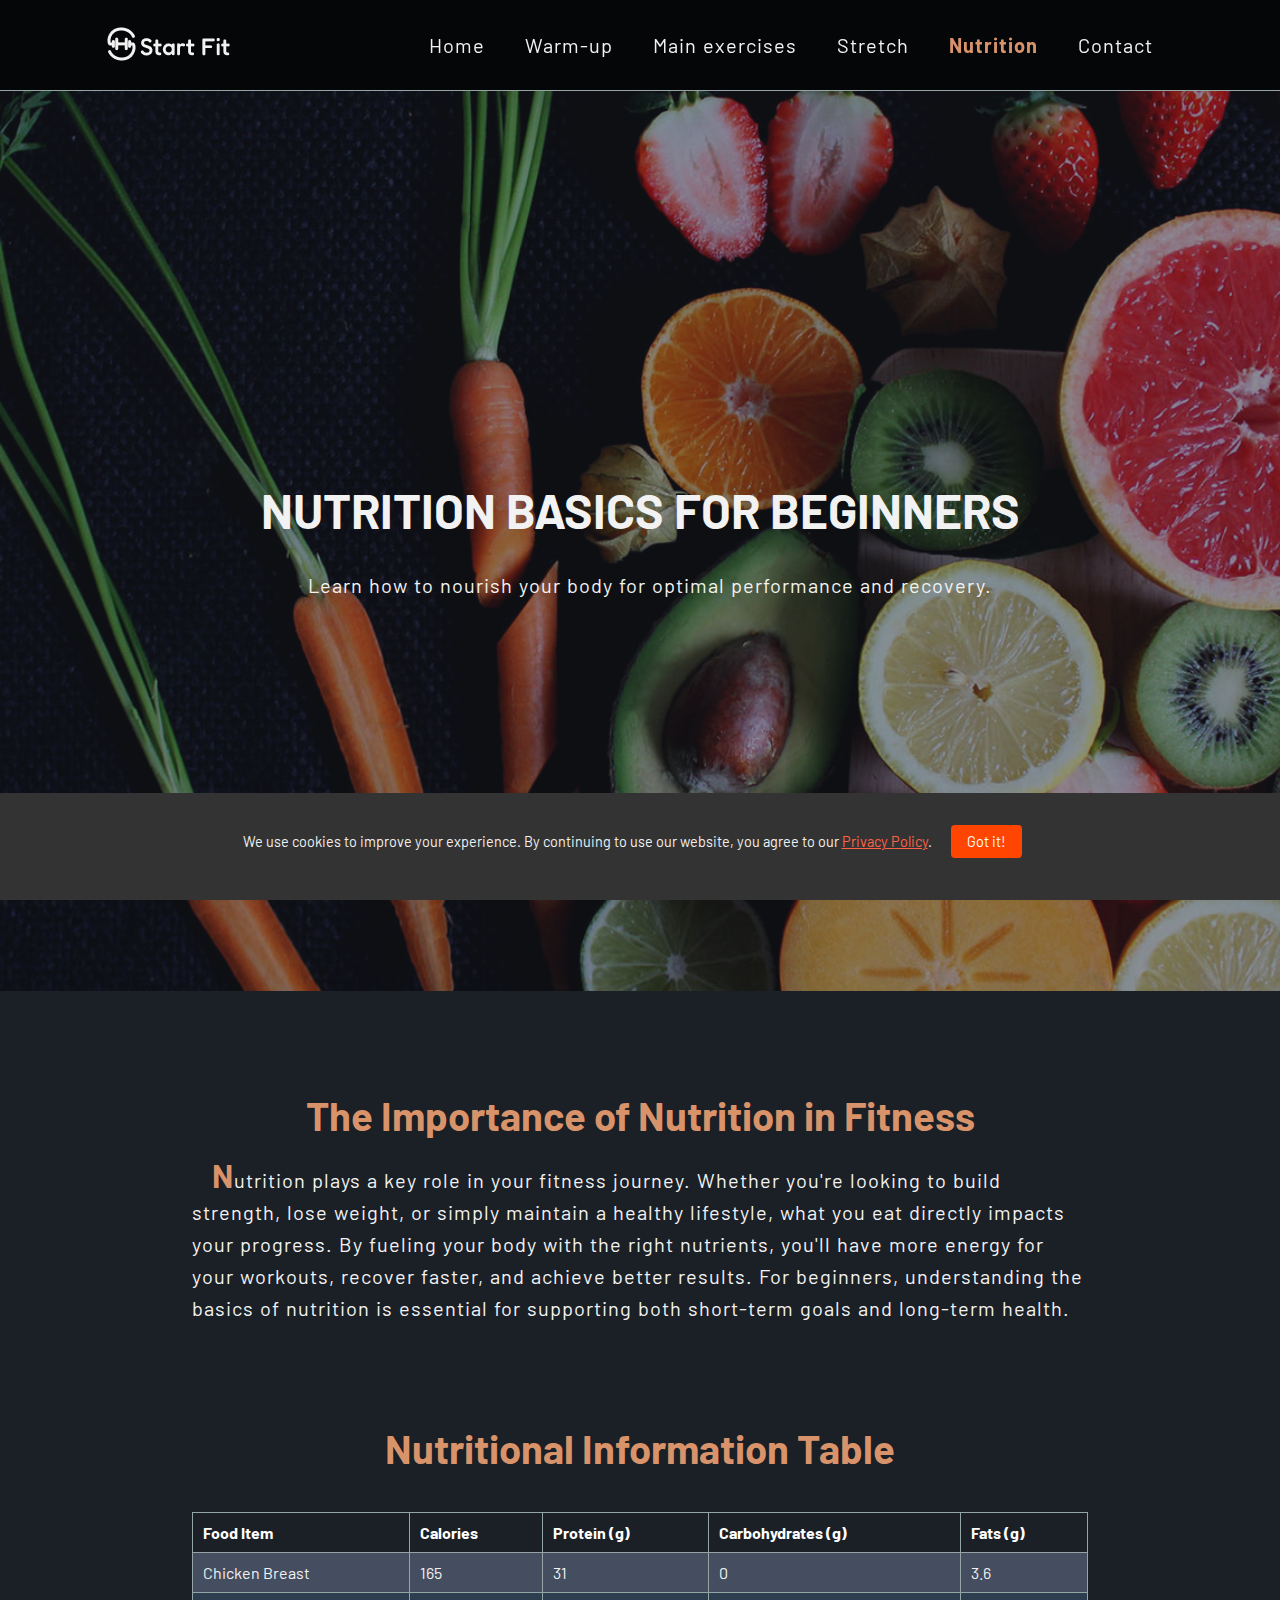
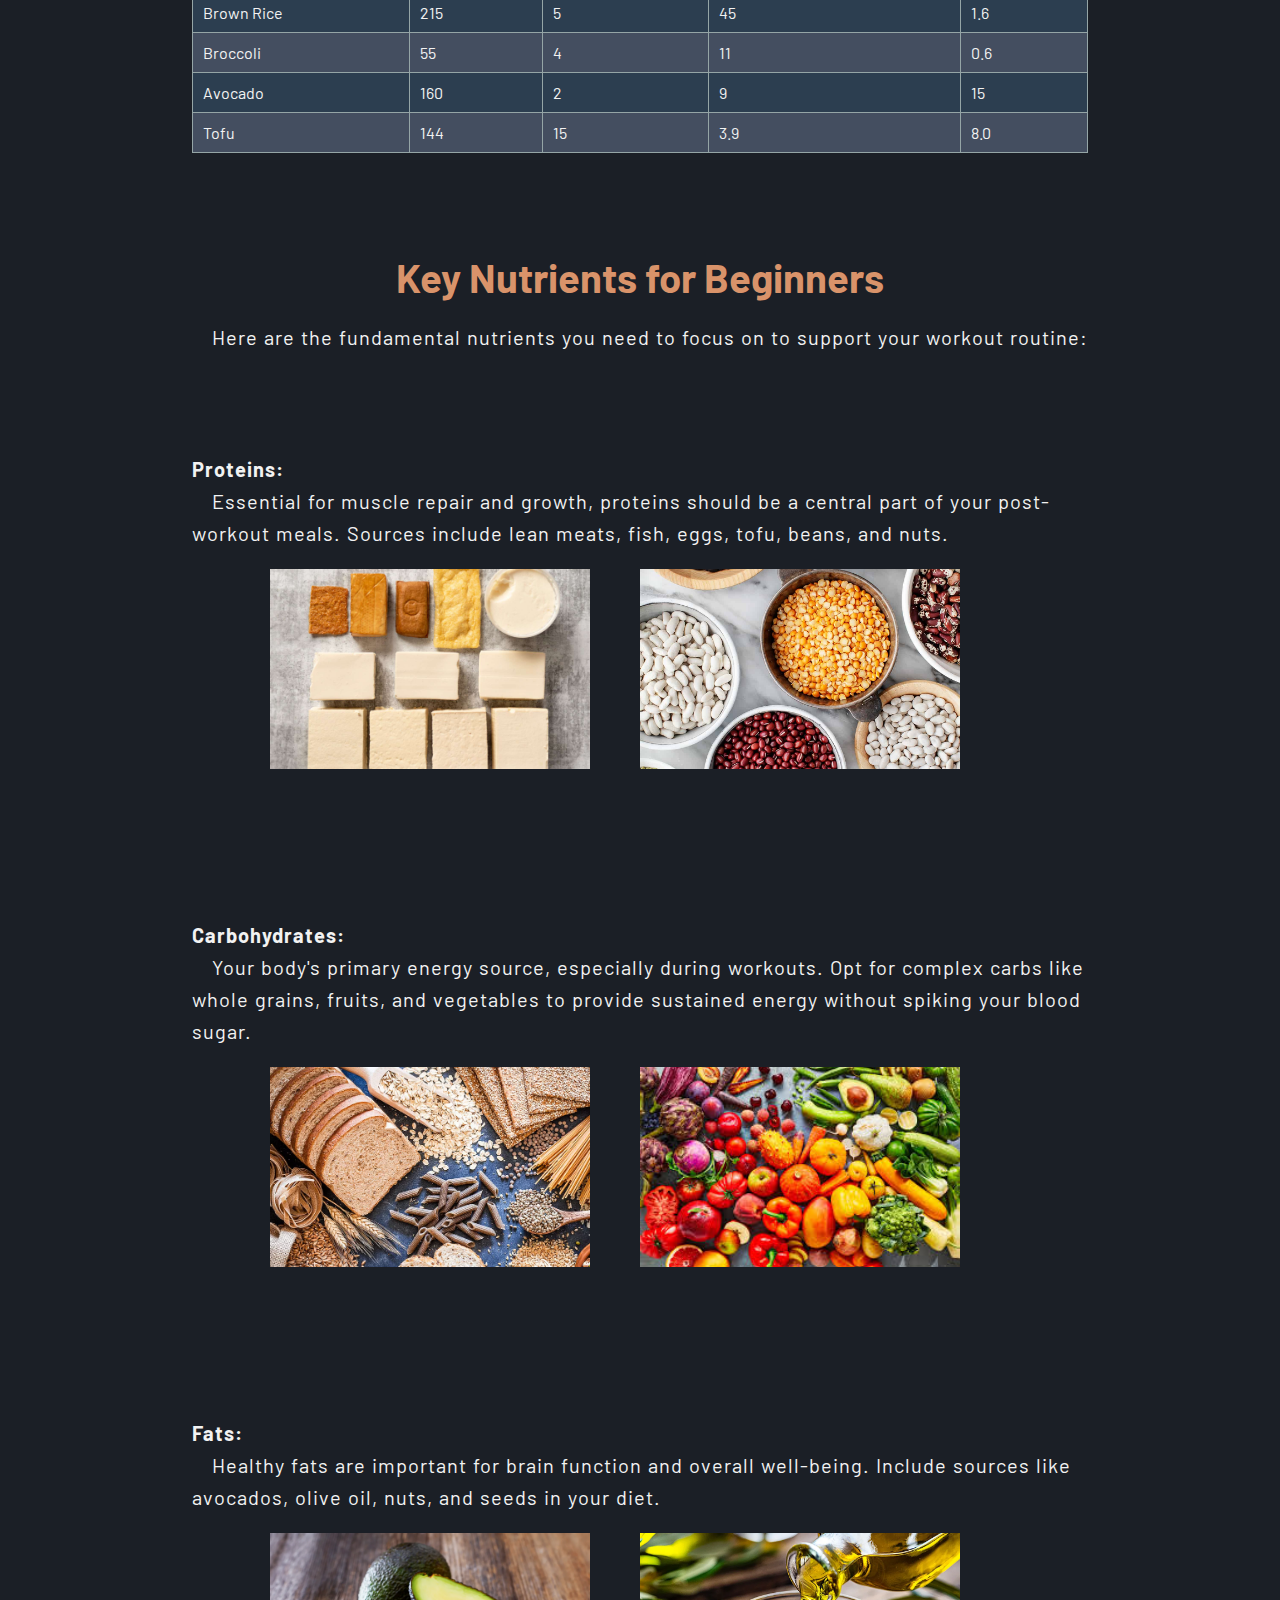
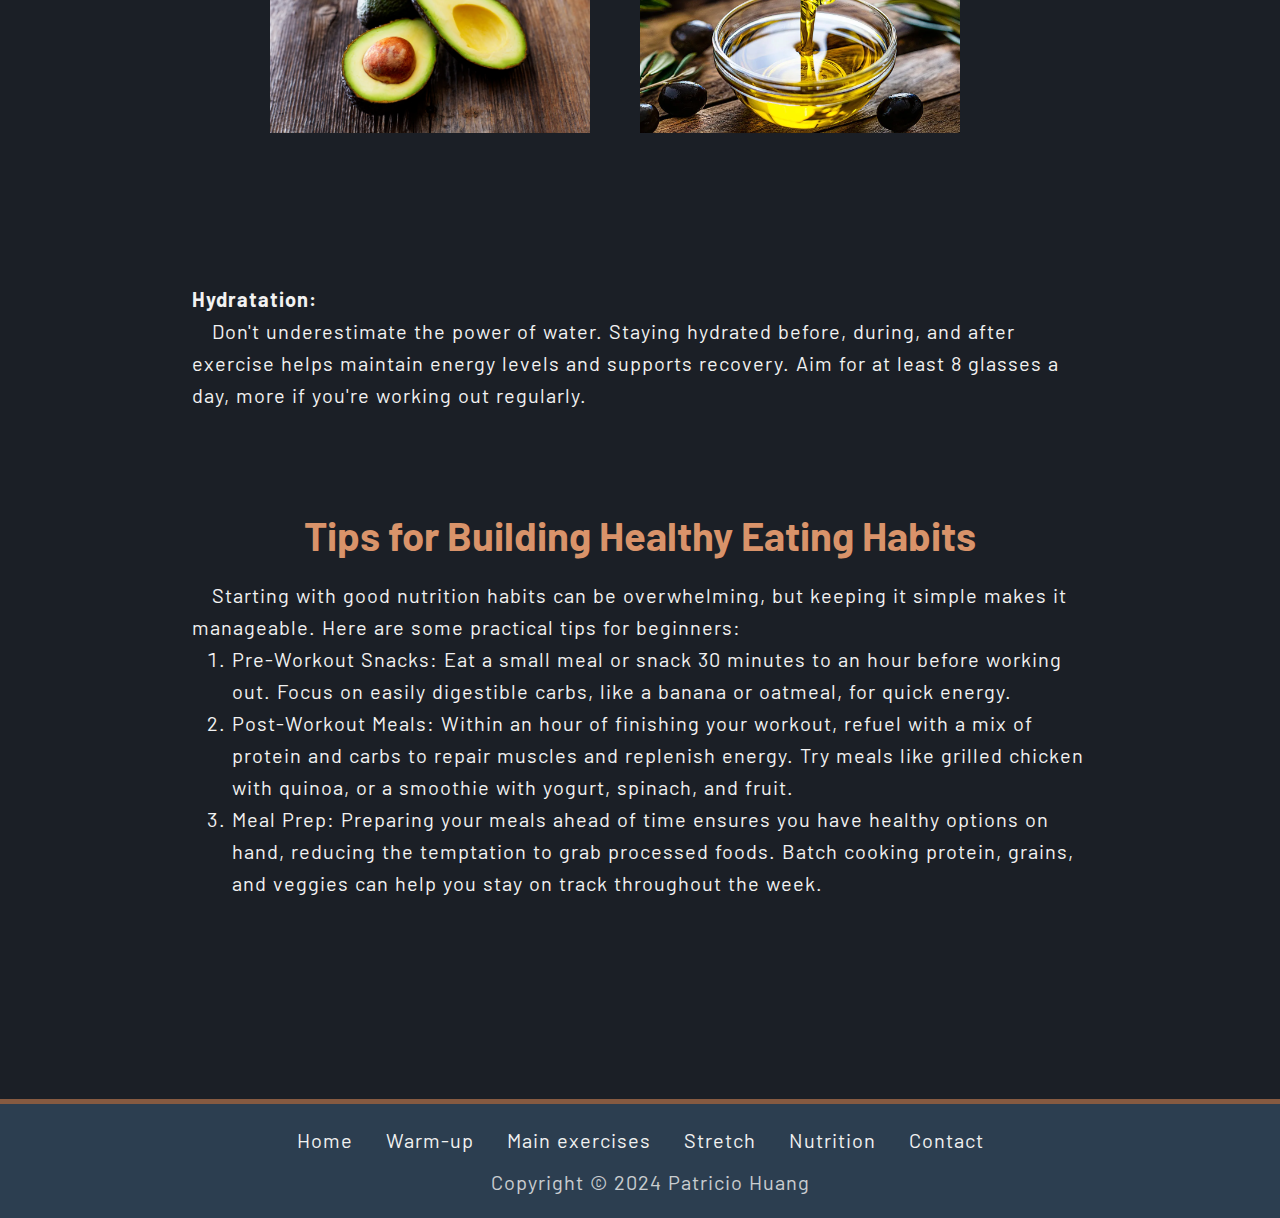
<file: nutrition.html>
<!DOCTYPE html>
<html lang="en">
<head>
    <meta charset="UTF-8">
    <meta name="viewport" content="width=device-width, initial-scale=1.0">
    <meta name="author" content="Patricio Huang">
    <meta name="description" content="Start your fitness journey with our beginner's workout guide, covering warm-ups, main exercises, stretching, and nutrition.">
    <meta name="keywords" content="fitness, beginner workout, warm-up, nutrition, stretching">
    <link rel="stylesheet" type="text/css" href="css/style.css">
    <link rel="icon" type="image/x-icon" href="img/favicon.png">
    <title>Nutrition</title>
</head>
<body id="nutrition">
    <header class="header-info">
        <a href="index.html"><img src="img/Logo-light.png" alt="Logo" title="Logo"></a>
        <!-- Hamburger icon -->
        <input class="side-menu" type="checkbox" id="side-menu">
        <label class="hamb" for="side-menu"><span class="hamb-line"></span></label>
        <nav class="nav">
            <ul class="menu">
                <li><a href="index.html">Home</a></li>
                <li><a href="warm-up.html">Warm-up</a></li>
                <li><a href="main-exercises.html">Main exercises</a></li>
                <li><a href="stretching.html">Stretch</a></li>
                <li><a href="nutrition.html" class="active">Nutrition</a></li>
                <li><a href="contact.html">Contact</a></li>
            </ul>
        </nav>   
    </header>
    <main>
        <article class="head-section">
            <img src="img/nutrition-backgound.jpg" alt="Vegetables and fruits" title="Nutrition" class="background">
            <header>
                <h1>Nutrition basics for beginners</h1>
            </header>
            <p>Learn how to nourish your body for optimal performance and recovery.</p>
        </article>
        <article class="header">
            <header>
                <h3>The Importance of Nutrition in Fitness</h3>
            </header>
            <p>Nutrition plays a key role in your fitness journey. Whether you&#39;re looking to build strength, lose weight, 
                or simply maintain a healthy lifestyle, what you eat directly impacts your progress. By fueling your body with 
                the right nutrients, you&#39;ll have more energy for your workouts, recover faster, and achieve better results. 
                For beginners, understanding the basics of nutrition is essential for supporting both short-term goals and long-term health.</p>
        </article>
        <article>
            <header>
                <h3>Nutritional Information Table</h3>
            </header>
            <table class="nutrition-table">
                <thead>
                    <tr>
                        <th>Food Item</th>
                        <th>Calories</th>
                        <th>Protein (g)</th>
                        <th>Carbohydrates (g)</th>
                        <th>Fats (g)</th>
                    </tr>
                </thead>
                <tbody>
                    <tr>
                        <td>Chicken Breast</td>
                        <td>165</td>
                        <td>31</td>
                        <td>0</td>
                        <td>3.6</td>
                    </tr>
                    <tr>
                        <td>Brown Rice</td>
                        <td>215</td>
                        <td>5</td>
                        <td>45</td>
                        <td>1.6</td>
                    </tr>
                    <tr>
                        <td>Broccoli</td>
                        <td>55</td>
                        <td>4</td>
                        <td>11</td>
                        <td>0.6</td>
                    </tr>
                    <tr>
                        <td>Avocado</td>
                        <td>160</td>
                        <td>2</td>
                        <td>9</td>
                        <td>15</td>
                    </tr>
                    <tr>
                        <td>Tofu</td>
                        <td>144</td>
                        <td>15</td>
                        <td>3.9</td>
                        <td>8.0</td>
                    </tr>
                </tbody>
            </table>
        </article>        
        <article>
            <header>
                <h3>Key Nutrients for Beginners</h3>
            </header>
            <p>Here are the fundamental nutrients you need to focus on to support your workout routine:</p>
        </article>
        <article>
            <header>
                <h4>Proteins:</h4>
                <p> Essential for muscle repair and growth, proteins should be a central part of your post-workout meals. Sources include lean meats, fish, eggs, tofu, beans, and nuts.</p>
            </header>
            <figure>
                <img src="img/tofu.jpg" alt="Tofus" title="Tofu">
                <img src="img/beans.jpg" alt="Beans" title="Bean">
            </figure>
        </article>
        <article>
            <header>
                <h4>Carbohydrates:</h4>
                <p>Your body&#39;s primary energy source, especially during workouts. Opt for complex carbs like whole grains, fruits, and vegetables to provide sustained energy without spiking your blood sugar.</p>
            </header>
            <figure>
                <img src="img/wholegrains.webp" alt="Breads" title="Whole grains">
                <img src="img/vegetables.jpeg" alt="Vegetables" title="Vegetable">
            </figure>
        </article>
        <article>
            <header>
                <h4>Fats:</h4>
                <p>Healthy fats are important for brain function and overall well-being. Include sources like avocados, olive oil, nuts, and seeds in your diet.</p>
            </header>
            <figure>
                <img src="img/avocado.webp" alt="Avocado" title="Avocado">
                <img src="img/oil.webp" alt="Olive oil" title="Olive oil">
            </figure>
        </article>
        <article>
            <header>
                <h4>Hydratation:</h4>
                <p>Don&#39;t underestimate the power of water. Staying hydrated before, during, and after exercise helps maintain energy levels and supports recovery. Aim for at least 8 glasses a day, more if you&#39;re working out regularly.</p>
            </header>
        </article>
        <article class="text">
            <header>
                <h3>Tips for Building Healthy Eating Habits</h3>
            </header>
            <p>Starting with good nutrition habits can be overwhelming, but keeping it simple makes it manageable. Here are some practical tips for beginners:</p>
            <ol>
                <li>Pre-Workout Snacks: Eat a small meal or snack 30 minutes to an hour before working out. Focus on easily digestible carbs, like a banana or oatmeal, for quick energy.</li>
                <li>Post-Workout Meals: Within an hour of finishing your workout, refuel with a mix of protein and carbs to repair muscles and replenish energy. Try meals like grilled chicken with quinoa, or a smoothie with yogurt, spinach, and fruit.</li>
                <li>Meal Prep: Preparing your meals ahead of time ensures you have healthy options on hand, reducing the temptation to grab processed foods. Batch cooking protein, grains, and veggies can help you stay on track throughout the week.</li>
            </ol>  
        </article>
    </main>
    <footer>
        <ul>
            <li><a href="index.html">Home</a></li>
            <li><a href="warm-up.html">Warm-up</a></li>
            <li><a href="main-exercises.html">Main exercises</a></li>
            <li><a href="stretching.html">Stretch</a></li>
            <li><a href="nutrition.html">Nutrition</a></li>
            <li><a href="contact.html">Contact</a></li>
        </ul>
        <p>Copyright &#169; 2024 Patricio Huang</p>
    </footer>
    <aside class="cookie-banner">
        <input type="checkbox" id="hide-cookie-banner" class="hide-banner-checkbox">
        <label for="hide-cookie-banner" class="cookie-banner-content">
            <span>We use cookies to improve your experience. By continuing to use our website, you agree to our <a href="privacy-policy.html">Privacy Policy</a>.</span>
            <span class="cookie-button">Got it!</span>
        </label>
    </aside>      
</body>
</html>
</file>
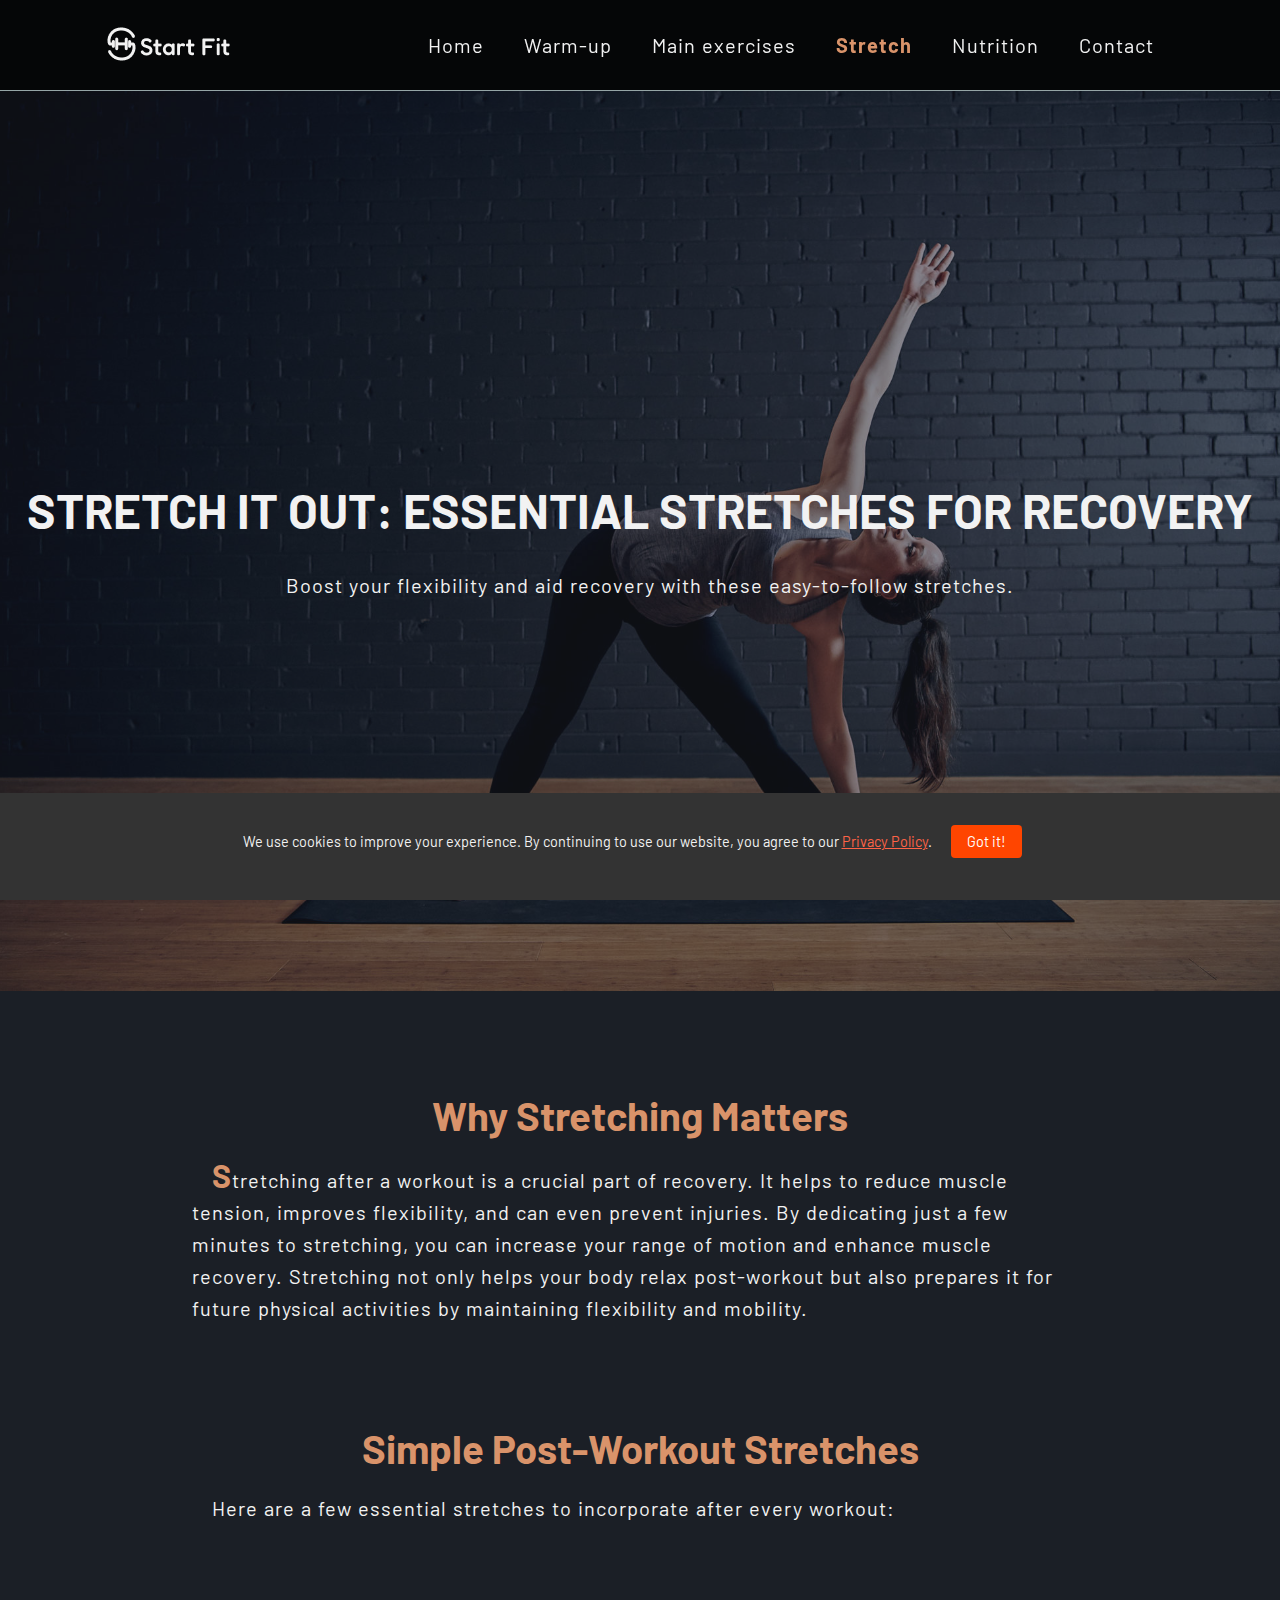
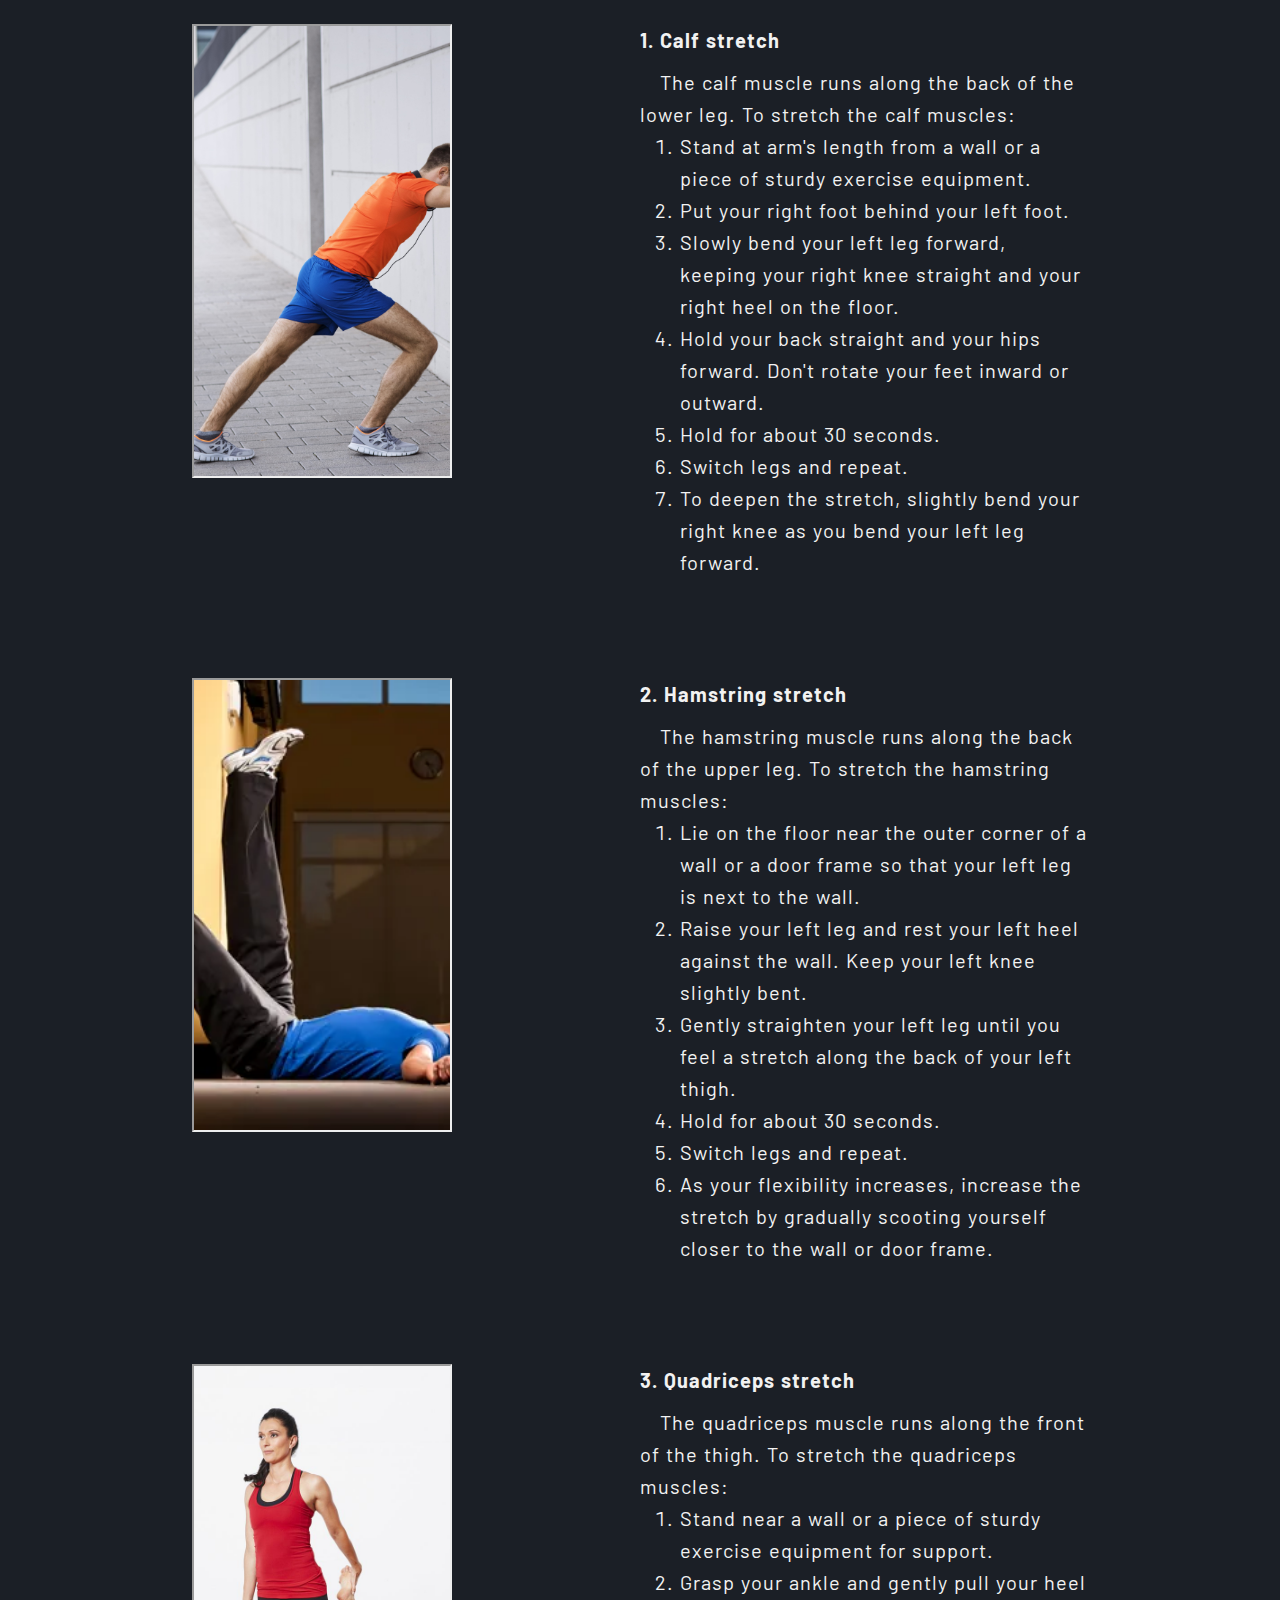
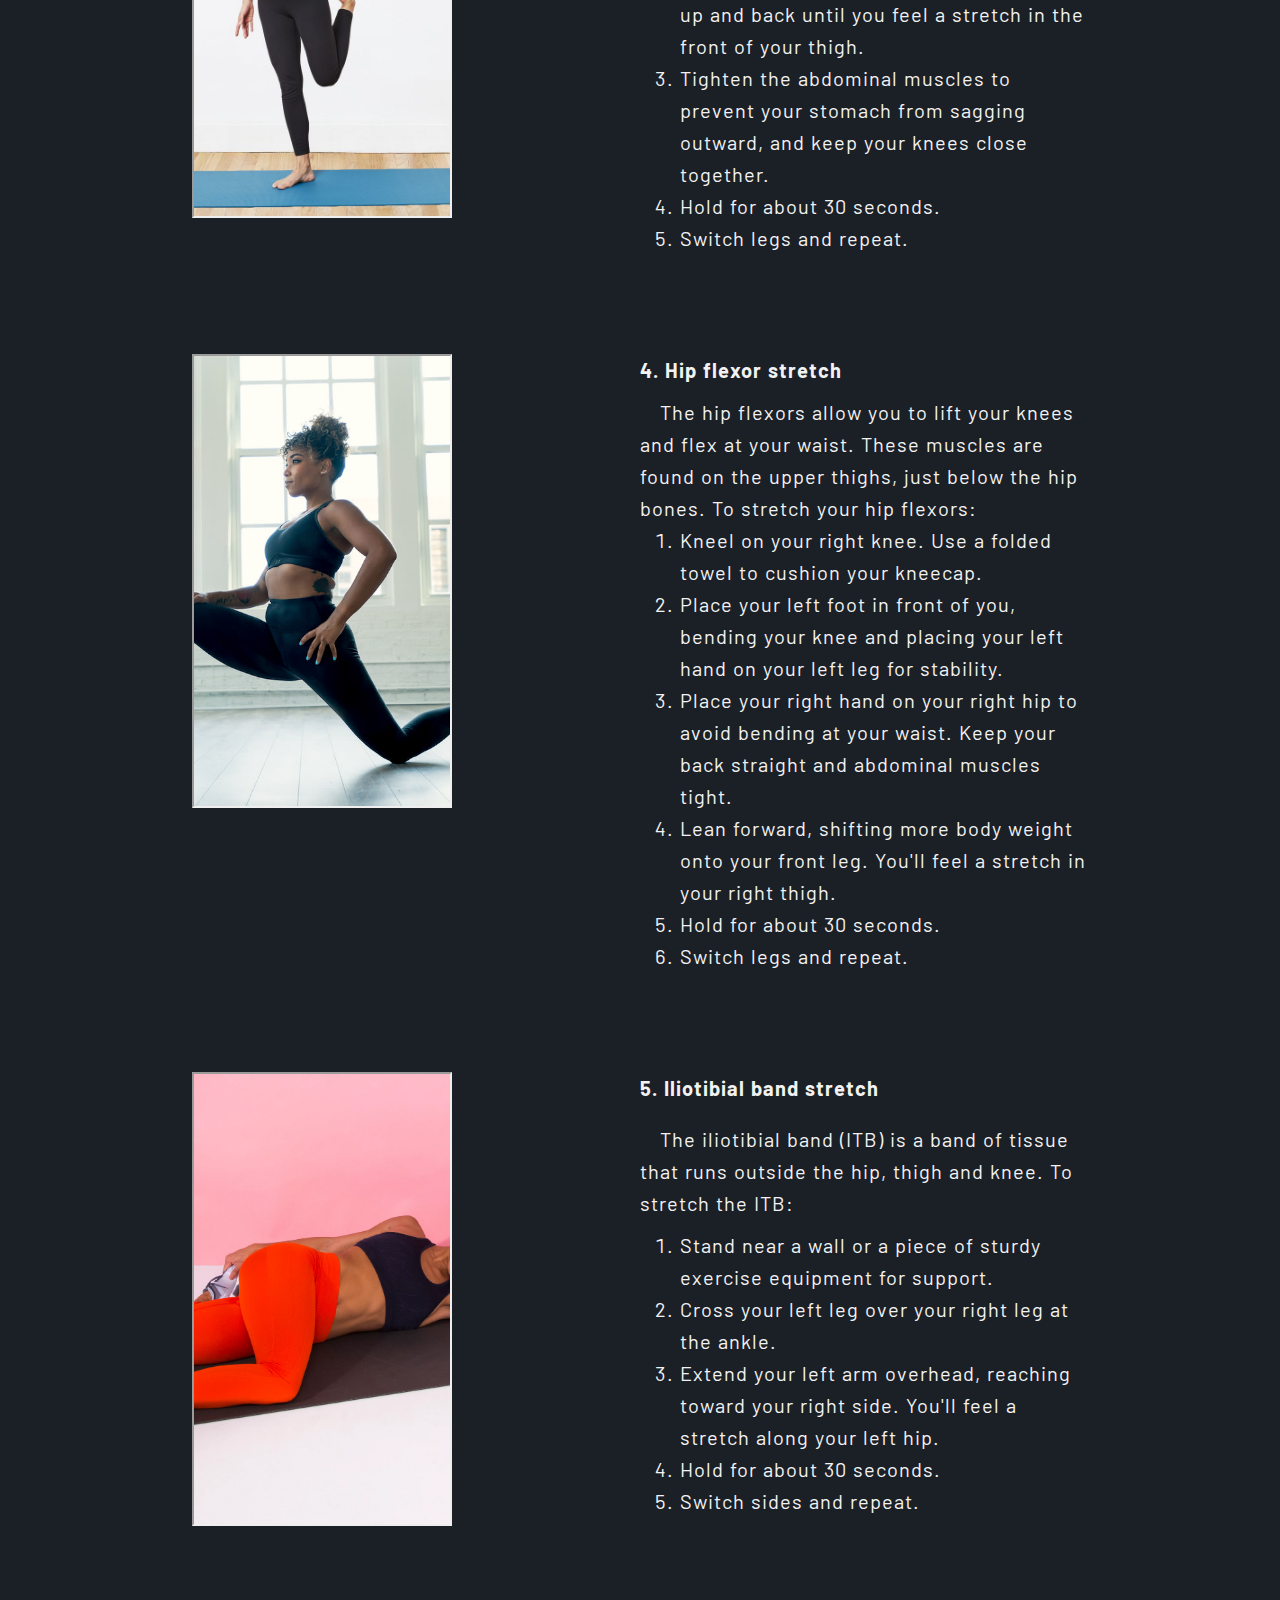
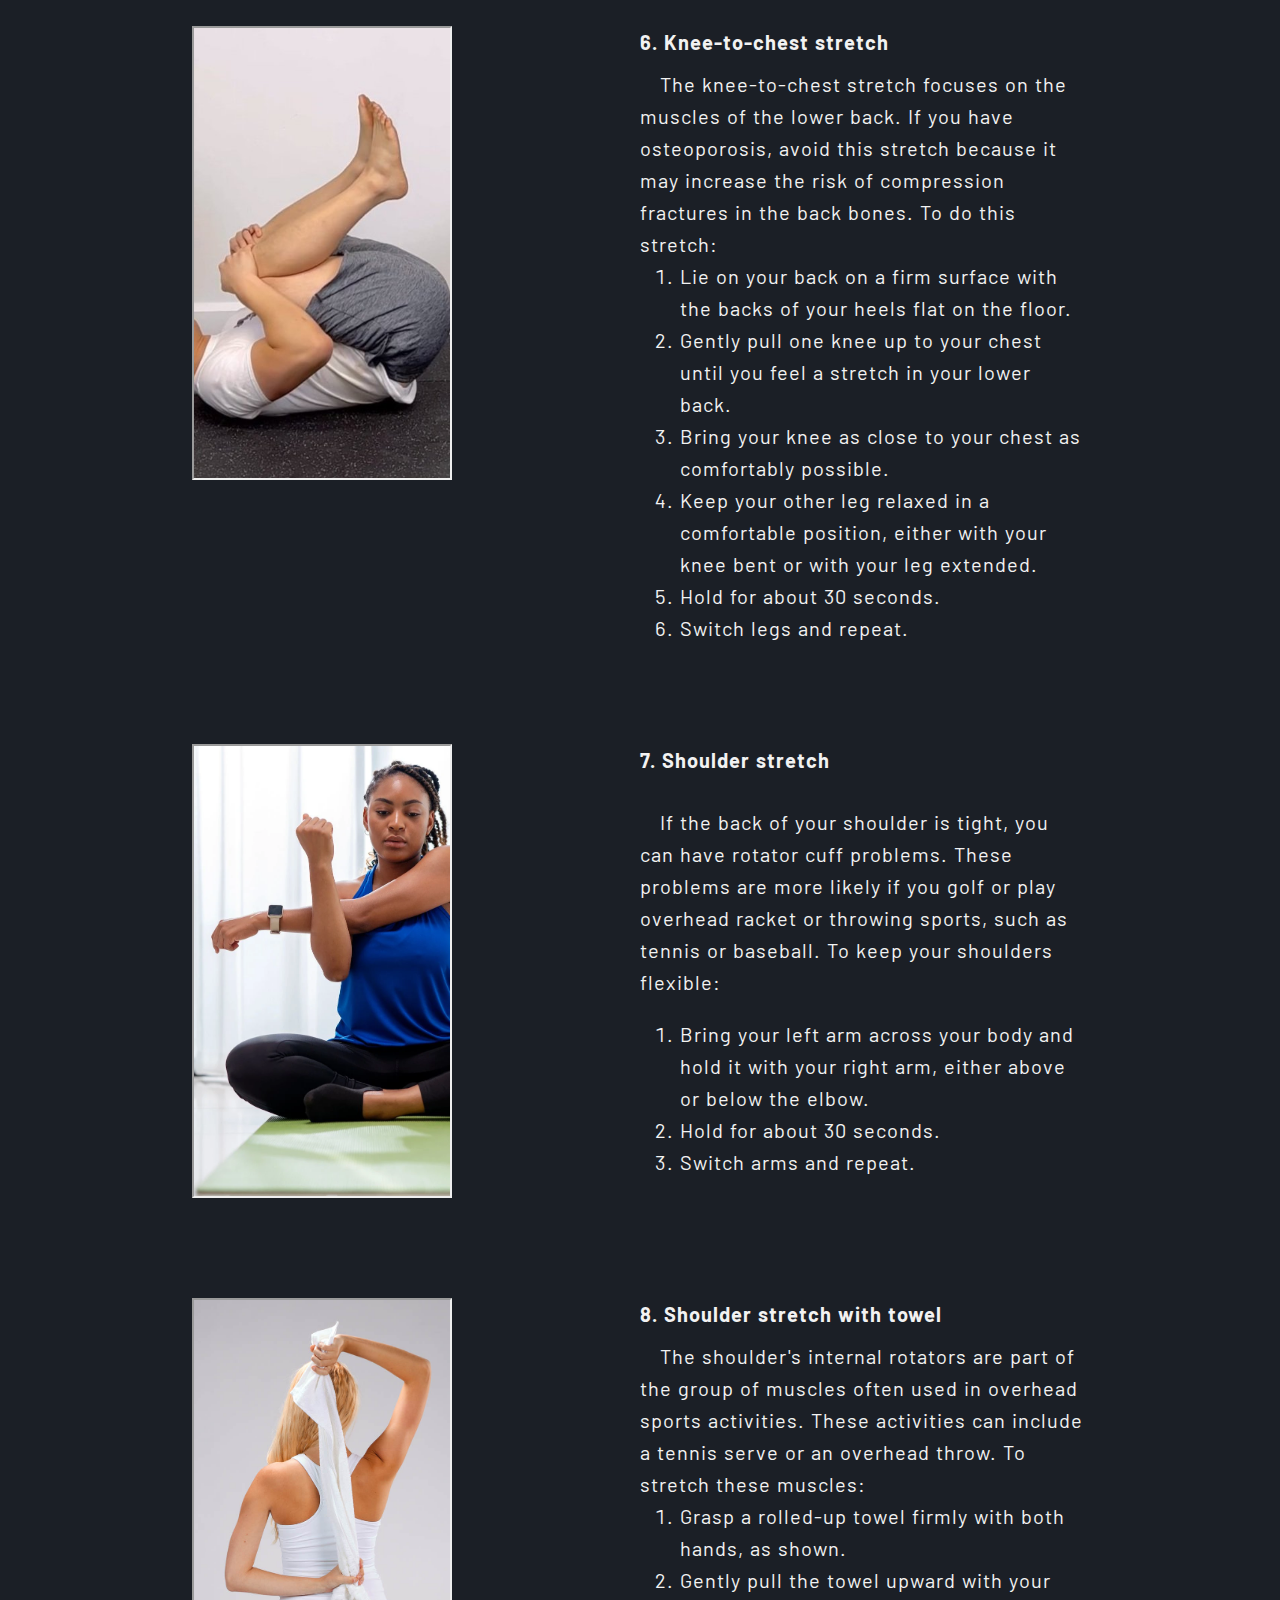
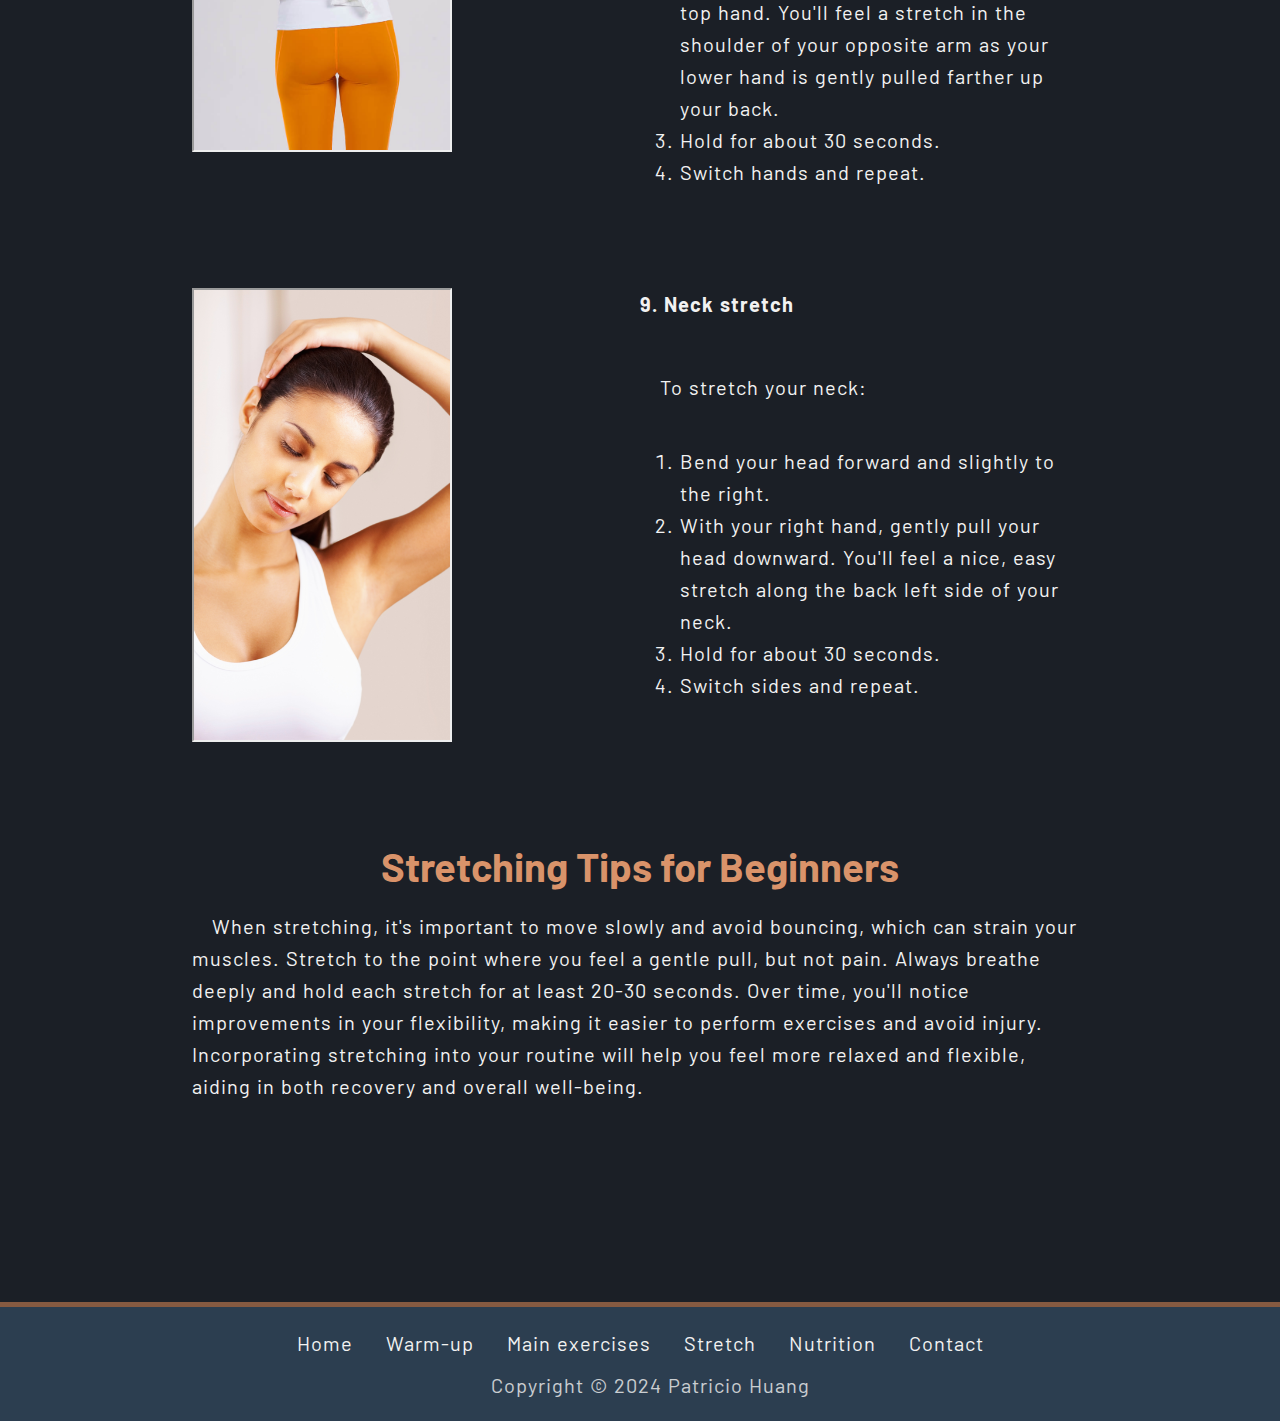
<file: stretching.html>
<!DOCTYPE html>
<html lang="en">
<head>
    <meta charset="UTF-8">
    <meta name="viewport" content="width=device-width, initial-scale=1.0">
    <meta name="author" content="Patricio Huang">
    <meta name="description" content="Start your fitness journey with our beginner's workout guide, covering warm-ups, main exercises, stretching, and nutrition.">
    <meta name="keywords" content="fitness, beginner workout, warm-up, nutrition, stretching">
    <link rel="stylesheet" type="text/css" href="css/style.css">
    <link rel="icon" type="image/x-icon" href="img/favicon.png">
    <title>Stretch</title>
</head>
<body>
    <header class="header-info">
        <a href="index.html"><img src="img/Logo-light.png" alt="Logo" title="Logo"></a>
        <!-- Hamburger icon -->
        <input class="side-menu" type="checkbox" id="side-menu">
        <label class="hamb" for="side-menu"><span class="hamb-line"></span></label>
        <nav class="nav">
            <ul class="menu">
                <li><a href="index.html">Home</a></li>
                <li><a href="warm-up.html">Warm-up</a></li>
                <li><a href="main-exercises.html">Main exercises</a></li>
                <li><a href="stretching.html" class="active">Stretch</a></li>
                <li><a href="nutrition.html">Nutrition</a></li>
                <li><a href="contact.html">Contact</a></li>
            </ul>
        </nav>   
    </header>
    <main>
        <article class="head-section">
            <img src="img/stretching-background.jpg" alt="Women doing yoga" title="Stretching" class="background">
            <header>
                <h1>Stretch it out: Essential stretches for recovery</h1>
            </header>
            <p>Boost your flexibility and aid recovery with these easy-to-follow stretches.</p>
        </article>
        <article class="header">
            <header>
                <h3>Why Stretching Matters</h3>
            </header>
            <p>Stretching after a workout is a crucial part of recovery. It helps to reduce muscle tension, improves flexibility, and can even prevent injuries. 
                By dedicating just a few minutes to stretching, you can increase your range of motion and enhance muscle recovery. Stretching not only helps your 
                body relax post-workout but also prepares it for future physical activities by maintaining flexibility and mobility.</p>
        </article>
        <article>
            <header>
                <h3>Simple Post-Workout Stretches</h3>
            </header>
            <p>Here are a few essential stretches to incorporate after every workout:</p>
        </article>
        <article class="card">
                <header>
                <h4>1. Calf stretch</h4>
            </header>
            <p>The calf muscle runs along the back of the lower leg. To stretch the calf muscles:</p>
            <ol>
                <li>Stand at arm&#39;s length from a wall or a piece of sturdy exercise equipment.</li>
                <li>Put your right foot behind your left foot.</li>
                <li>Slowly bend your left leg forward, keeping your right knee straight and your right heel on the floor.</li>
                <li>Hold your back straight and your hips forward. Don&#39;t rotate your feet inward or outward.</li>
                <li>Hold for about 30 seconds.</li>
                <li>Switch legs and repeat.</li>
                <li>To deepen the stretch, slightly bend your right knee as you bend your left leg forward.</li>
            </ol>
            <img src="img/Calfstretch.jpg" alt="Calf stretch" title="Calf stretch">
        </article>
        <article class="card reverse">
            <header>
                <h4>2. Hamstring stretch</h4>
            </header>
            <p>The hamstring muscle runs along the back of the upper leg. To stretch the hamstring muscles:</p>
            <ol>
                <li>Lie on the floor near the outer corner of a wall or a door frame so that your left leg is next to the wall.</li>
                <li>Raise your left leg and rest your left heel against the wall. Keep your left knee slightly bent.</li>
                <li>Gently straighten your left leg until you feel a stretch along the back of your left thigh.</li>
                <li>Hold for about 30 seconds.</li>
                <li>Switch legs and repeat.</li>
                <li>As your flexibility increases, increase the stretch by gradually scooting yourself closer to the wall or door frame.</li>
            </ol>
            <img src="img/Hamstringstretch.webp" alt="Hamstring stretch" title="Hamstring stretch">
        </article>
        <article class="card">
            <header>
                <h4>3. Quadriceps stretch</h4>
            </header>
            <p>The quadriceps muscle runs along the front of the thigh. To stretch the quadriceps muscles:</p>
            <ol>
                <li>Stand near a wall or a piece of sturdy exercise equipment for support.</li>
                <li>Grasp your ankle and gently pull your heel up and back until you feel a stretch in the front of your thigh.</li>
                <li>Tighten the abdominal muscles to prevent your stomach from sagging outward, and keep your knees close together.</li>
                <li>Hold for about 30 seconds.</li>
                <li>Switch legs and repeat.</li>
            </ol>
            <img src="img/Quadricepsstretch.jpg" alt="Quadriceps stretch" title="Quadriceps stretch">
        </article>
        <article class="card reverse">
            <header>
                <h4>4. Hip flexor stretch</h4>
            </header>
            <p>The hip flexors allow you to lift your knees and flex at your waist. These muscles are found on the upper thighs, just below the hip bones. To stretch your hip flexors:</p>
            <ol>
                <li>Kneel on your right knee. Use a folded towel to cushion your kneecap.</li>
                <li>Place your left foot in front of you, bending your knee and placing your left hand on your left leg for stability.</li>
                <li>Place your right hand on your right hip to avoid bending at your waist. Keep your back straight and abdominal muscles tight.</li>
                <li>Lean forward, shifting more body weight onto your front leg. You&#39;ll feel a stretch in your right thigh.</li>
                <li>Hold for about 30 seconds.</li>
                <li>Switch legs and repeat.</li>
            </ol>
            <img src="img/Hipflexorstretch.jpg" alt="Hip flexor stretch" title="Hip flexor stretch">
        </article>
        <article class="card">
            <header>
                <h4>5. Iliotibial band stretch</h4>
            </header>
            <p>The iliotibial band (ITB) is a band of tissue that runs outside the hip, thigh and knee. To stretch the ITB:</p>
            <ol> 
                <li>Stand near a wall or a piece of sturdy exercise equipment for support.</li>
                <li>Cross your left leg over your right leg at the ankle.</li>
                <li>Extend your left arm overhead, reaching toward your right side. You&#39;ll feel a stretch along your left hip.</li>
                <li>Hold for about 30 seconds.</li>
                <li>Switch sides and repeat.</li>
            </ol>
            <img src="img/Iliotibialbandstretch.webp" alt="Iliotibial band stretch" title="Iliotibial band stretch">
        </article>
        <article class="card reverse">
            <header>
                <h4>6. Knee-to-chest stretch</h4>
            </header>
            <p>The knee-to-chest stretch focuses on the muscles of the lower back. If you have osteoporosis, avoid this stretch because it may increase the risk of compression fractures in the back bones.
                To do this stretch:</p>
            <ol>
                <li>Lie on your back on a firm surface with the backs of your heels flat on the floor.</li>
                <li>Gently pull one knee up to your chest until you feel a stretch in your lower back.</li>
                <li>Bring your knee as close to your chest as comfortably possible.</li>
                <li>Keep your other leg relaxed in a comfortable position, either with your knee bent or with your leg extended.</li>
                <li>Hold for about 30 seconds.</li>
                <li>Switch legs and repeat.</li>
            </ol>
            <img src="img/Knee-to-cheststretch.jpg" alt="Knee-to-chest stretch" title="Knee-to-chest stretch">
        </article>
        <article class="card">
            <header>
                <h4>7. Shoulder stretch</h4>
            </header>
            <p>If the back of your shoulder is tight, you can have rotator cuff problems. These problems are more likely if you golf or play overhead racket or throwing sports, such as tennis or baseball. To keep your shoulders flexible:</p>
            <ol> 
                <li>Bring your left arm across your body and hold it with your right arm, either above or below the elbow.</li>
                <li>Hold for about 30 seconds.</li>
                <li>Switch arms and repeat.</li>
            </ol>
            <img src="img/Shoulderstretch.webp" alt="Shoulder stretch" title="Shoulder stretch">
        </article>
        <article class="card reverse">
            <header>
                <h4>8. Shoulder stretch with towel</h4>
            </header>
            <p>The shoulder&#39;s internal rotators are part of the group of muscles often used in overhead sports activities. These activities can include a tennis serve or an overhead throw. To stretch these muscles:</p>
            <ol>
                <li>Grasp a rolled-up towel firmly with both hands, as shown.</li>
                <li>Gently pull the towel upward with your top hand. You&#39;ll feel a stretch in the shoulder of your opposite arm as your lower hand is gently pulled farther up your back.</li>
                <li>Hold for about 30 seconds.</li>
                <li>Switch hands and repeat.</li>
            </ol>
            <img src="img/Shoulderstretchwithtowel.jpg" alt="Shoulder stretch with towel" title="Shoulder stretch with towel">
        </article>
        <article class="card">
            <header>
                <h4>9. Neck stretch</h4>
            </header>
            <p>To stretch your neck:</p>
            <ol> 
                <li>Bend your head forward and slightly to the right.</li>
                <li>With your right hand, gently pull your head downward. You&#39;ll feel a nice, easy stretch along the back left side of your neck.</li>
                <li>Hold for about 30 seconds.</li>
                <li>Switch sides and repeat.</li>
            </ol>
            <img src="img/Neckstretch.png" alt="Neck stretch" title="Neck stretch">
        </article>
        <article class="text">
            <header>
                <h3>Stretching Tips for Beginners</h3>
            </header>
            <p>When stretching, it&#39;s important to move slowly and avoid bouncing, which can strain your muscles. 
                Stretch to the point where you feel a gentle pull, but not pain. Always breathe deeply and hold 
                each stretch for at least 20-30 seconds. Over time, you&#39;ll notice improvements in your flexibility, 
                making it easier to perform exercises and avoid injury. Incorporating stretching into your routine 
                will help you feel more relaxed and flexible, aiding in both recovery and overall well-being.</p>
        </article>
    </main>
    <footer>
        <ul>
            <li><a href="index.html">Home</a></li>
            <li><a href="warm-up.html">Warm-up</a></li>
            <li><a href="main-exercises.html">Main exercises</a></li>
            <li><a href="stretching.html">Stretch</a></li>
            <li><a href="nutrition.html">Nutrition</a></li>
            <li><a href="contact.html">Contact</a></li>
        </ul>
        <p>Copyright &#169; 2024 Patricio Huang</p>
    </footer>
    <aside class="cookie-banner">
        <input type="checkbox" id="hide-cookie-banner" class="hide-banner-checkbox">
        <label for="hide-cookie-banner" class="cookie-banner-content">
            <span>We use cookies to improve your experience. By continuing to use our website, you agree to our <a href="privacy-policy.html">Privacy Policy</a>.</span>
            <span class="cookie-button">Got it!</span>
        </label>
    </aside>    
</body>
</html>
</file>
<file: css/style.css>
/* General Styling */
@import url('https://fonts.googleapis.com/css2?family=Barlow:ital,wght@0,100;0,200;0,300;0,400;0,500;0,600;0,700;0,800;0,900;1,100;1,200;1,300;1,400;1,500;1,600;1,700;1,800;1,900&display=swap');

:root {
    --primary-color: #1B1F26; /* Primary color */
    --primary-color-light: #444E60;
    --primary-color-dark: #000000;

    --secondary-color: #F2F2F2; /* Light text color */
    --secondary-color-light: #FFFFFF;
    --secondary-color-dark: #ACACAC;

    --accent-color: #D9936A;
    --accent-color-light: #ffab7b;
    --accent-color-dark: #865a41;
    
    --neutral-light: #ECF0F1;
    --neutral-dark: #2C3E50;
    --neutral-gray: #95A5A6;
}

* {
    margin: 0;
    font-family: 'barlow', sans-serif;;
    scroll-behavior: smooth;
}

#main-exercises .header-info{
    position: relative;
}

#main-exercises main section {
    padding-top: 100px;
}

body {
    background-color: var(--primary-color);
    color: var(--secondary-color);
}

h1 {
    font-size: 48px;
    text-transform: uppercase;
}

h2, h3 {
    font-size: 40px;
    text-align: center;
    padding-bottom: 20px;
    color: var(--accent-color);
}

p, li, h4 {
    font-size: 20px;
    line-height: 2rem;
    letter-spacing: 1px;
    word-spacing: 1px;
}

p{
    text-indent: 20px;
}

.header p::first-letter {
    font-size: 2rem;
    font-weight: bold;
    color: var(--accent-color);
}

#contact h1{
    text-align: center;
    padding-bottom: 20px;
}

@media only screen and (max-width: 768px) {
    h2 {
        font-size: 36px;
    }

    h3 {
        font-size: 32px;
    }

    h4 {
        font-size: 24px;
    }

    p, li {
        font-size: 16px;
    }
}

/* Navbar styling */
ul {
    padding: 0; 
}

ul li {
    list-style: none;
}

nav ul {
    display: flex;
}

nav ul li {
    padding: 0 20px;
}

a {
    color: var(--secondary-color);
    text-decoration: none;
}

nav ul li a:hover {
    color: var(--accent-color);
}

nav ul li a.active {
    font-weight: bold;
    color: var(--accent-color);
}
footer li a:visited {
    color: var(--accent-color-light);
}

.header-info {
    display: flex;
    justify-content: space-around;
    padding: 20px;
    border-bottom: 1px solid var(--neutral-gray);
    background-color: rgba(0, 0, 0, 0.8);
    position: sticky;
    top: 0;
    z-index: 10;
    height: 50px;
    align-items: center;
}
 
/* Articles and sections styling */
section ul {
    padding: 20px 0;
}

article {
    width: 70vw;
    margin: 100px auto;
}

article.head-section {
    position: relative;
    z-index: 1;
    text-align: center;
    align-content: center;
    width: 100%;
    margin: auto;
}

.head-section p {
    padding-top: 30px;
}

.body-section img {
    width: 70vw;
}

/* Buttons styling */
.button {
    display: block;
    margin: 100px auto;
    background-color: var(--accent-color-light);
    padding: 15px;
    font-size: 18px;
    font-weight: bold;
    border-radius: 30px;
    text-align: center;
    cursor: pointer;
    box-shadow: 0 5px 15px rgba(0, 0, 0, 0.2);
    transition: background-color 0.3s ease, transform 0.3s ease;
    color: var(--primary-color);
    width: 30vw;
}

.button:hover{
    background-color: var(--accent-color-dark);
    color: var(--secondary-color-dark);
}

/* Footer styling */
footer {
    background-color: var(--neutral-dark);
    color: var(--secondary-color);
    padding: 20px 0;
    text-align: center;
    border-top: 5px solid var(--accent-color-dark);
}

footer ul li {
    display: inline-block;
    margin: 0 15px;
}

footer ul li a:hover {
    color: var(--accent-color);
    text-decoration: underline;
}

footer p {
    margin-top: 10px;
    opacity: 0.8;
}

/* Background styling */

.background {
    width: 100%;
    height: 100vh;
    object-fit: cover;
    object-position: center top;
    position: absolute;
    top: 0;
    left: 0;
    z-index: -1;
    opacity: 0.5;
}

/* Body styling */
.img-width {
    display: flex;
    margin: auto;
    width: 70vw;
}

.card-subtitle {
    font-size: 30px;
    padding: 50px 0 0 40px;
    color: var(--accent-color-dark);
    font-weight: bold;
}

.card {
    grid-area: card;
}

.card img {
    grid-area: img;
}

.card header {
    grid-area: header;
}

.card p{
    grid-area: p;
}

.card ol{
    grid-area: ol;
}

@media only screen and (min-width: 769px) {
    main {
        padding-bottom: 100px;
    }

    #main-exercises main {
        display: grid;
        grid-template-columns: 20% 80%;
        padding: 0;
    }

    article.head-section{
        height: 100vh;
    }
    
    .body-section > section {
        padding-right: 50px;
    }

    /* Figures and images styling */
    figure {
        width: 100%;
        margin-top: 20px;
        padding-bottom: 50px;
        display: flex;
        flex-direction: row;
        flex-wrap: wrap;
        justify-content: center;
    }
    
    figure img {
        width: 25vw;
        height: 200px;
        object-fit: cover;
        margin-right: 50px;
        object-position: center;
    }
    
    figcaption {
        width: 33vw;
        font-size: 20px;
        font-weight: bold;
        text-align: center;
        margin-top: 40px;
    }

    /* Card styling */
    .card {
        display: grid;
        align-items: start;
        grid-template-columns: 50% 50%;
        grid-template-areas: 
        'img header'
        'img p'
        'img ol';
        margin-top: 100px;
    }

    .card img {
        max-width: 20vw;
        height: 50vh;
        object-fit: cover;
        padding: 0;
        border-style: inset;
        border-width: 2px;
        float: left;
    }

    .card h4 {
        margin-bottom: 10px;
    }

    /* Styling for the aside section */
    main aside {
        background-color: var(--primary-color-dark);
        padding: 20px;
        margin-right: 50px;
        color: var(--secondary-color);
        flex: 0 0 250px;
        max-width: 250px;
        height: 100vh;
        position: sticky;
        top: 0;
        overflow-y: auto; 
    }
    
    main aside ul li a:hover {
        color: var(--accent-color);
        font-weight: bold;
    }
    
    main aside li {
        font-size: 15px;
    }
    
    .aside-toggle {
        display: none; /* Initially hidden for large screens */
        cursor: pointer;
        font-size: 1.2em;
        padding: 10px;
        background-color: var(--primary-color-dark);
        color: var(--secondary-color-light);
        text-align: center;
        border: 1px solid var(--secondary-color-light);
        width: 100%;
    }
    
    .arrow {
        margin-left: 10px;
    }
    
    .menu-content {
        display: block; /* Visible on large screens */
        margin-bottom: 40px;
    }
    
    .aside-menu {
        display: none; /* Hide the checkbox */
    }
}

/* Form styling */
form {
    background-color: var(--neutral-dark);
    padding: 50px;
    border-radius: 10px;
    max-width: 600px;
    margin: 100px auto;
}

fieldset {
    border: none;
    padding: 0;
}

legend {
    font-size: 20px;
    font-weight: bold;
    color: var(--accent-color);
    margin: 50px 0;
    text-align: center;
}

label {
    display: block;
    color: var(--secondary-color);
    margin-bottom: 10px;
}

/* Styling for input fields, select, and textarea */
input[type="text"],
input[type="email"],
select,
textarea {
    width: 100%;
    padding: 10px;
    margin-bottom: 10px;
    border: 1px solid var(--primary-color);
    border-radius: 5px;
    background-color: var(--primary-color);
    color: var(--secondary-color);
}

input[type="text"]:focus,
input[type="email"]:focus,
select:focus,
textarea:focus {
    border-color: var(--accent-color);
    outline: none;
    box-shadow: 0 0 10px rgba(255, 99, 71, 0.5);
}

/* Styling for select dropdown */
select {
    background-color: var(--primary-color);
    color: var(--secondary-color-dark);
    padding: 10px;
    cursor: pointer;
}

select:hover {
    background-color: var(--primary-color-light);
}

/* Submit button */
input[type="submit"] {
    font-size: 15px;
    font-weight: bold;
    background-color: var(--accent-color-light);
    color: var(--primary-color);
    padding: 12px 20px;
    border: none;
    border-radius: 5px;
    cursor: pointer;
    transition: background-color 0.3s ease;
    display: flex;
    margin: 50px auto 0 auto;
    width: 250px;
    text-align: center;
}

input[type="submit"]:hover {
    background-color: var(--accent-color-dark);
    color: var(--secondary-color-dark);
}

.side-menu, .hamb, .hamb-line, .aside-menu, .aside-toggle, .arrow-line{
    display: none;
}

.nutrition-table {
    width: 100%;
    border-collapse: collapse;
    margin: 20px 0;
    overflow-x: auto;
}

.nutrition-table th,
.nutrition-table td {
    padding: 10px;
    text-align: left;
    border: 1px solid var(--neutral-gray);
}

.nutrition-table th {
    background-color: var(--primary-color);
    color: var(--secondary-color-light);
}

.nutrition-table tbody tr:nth-child(even) {
    /* changed the color to match my website style*/
    background-color: var(--neutral-dark); 
}

.nutrition-table tbody tr:nth-child(odd) {
    /* changed the color to match my website style*/
    background-color: var(--primary-color-light);
}

/* Hamburger Menu (for small screens) */
@media only screen and (max-width: 768px) {
    article {
        margin-bottom: 100px;
    }

    article.head-section {
        padding: 200px 0;
    }

    .nav {
        display: none; /* Hide nav links initially on small screens */
    }

    .hamb {
        display: block;
        position: relative;
        padding: 20px;
        cursor: pointer;
        margin: 0;
        align-items: center;
    }

    .hamb-line {
        background: var(--secondary-color-light);
        display: block;
        height: 2px;
        width: 24px;
        position: relative;
        transition: all 0.8s ease;
    }

    .hamb-line::before,
    .hamb-line::after {
        content: '';
        position: absolute;
        background: var(--secondary-color-light);
        height: 100%;
        width: 100%;
        transition: all 0.8s ease;
    }

    .hamb-line::before {
        top: -8px;
    }

    .hamb-line::after {
        top: 8px;
    }

    /* Toggle Hamburger Menu */
    .side-menu {
        display: none;
    }

    .side-menu:checked ~ .nav {
        display: block;
        position: absolute;
        top: 70px;
        right: 0;
        width: 100vw;
        background-color: rgba(0, 0, 0, 0.8);
        padding: 20px;
    }

    .side-menu:checked ~ .hamb .hamb-line {
        background: transparent;
    }

    .side-menu:checked ~ .hamb .hamb-line::before {
        transform: rotate(-45deg);
        top: 0;
    }

    .side-menu:checked ~ .hamb .hamb-line::after {
        transform: rotate(45deg);
        top: 0;
    }

    .menu {
        flex-direction: column;
        gap: 15px;
        text-align: center;
    }

    .menu li a {
        padding: 10px 0;
        display: block;
        color: var(--secondary-color-light);
        width: 100%;
    }

    body:has(.side-menu:checked, .aside-menu:checked) {
        overflow: hidden;
    }

    figure img {
        margin-bottom: 20px;
    }

    figcaption{
        text-align: center;
    }

    section.center p{
        margin-bottom: 100px;
    }

    /* Background styling */
    .background {
        height: 80vh;
    }

    main aside{
        width: 100%;
        margin: 0;
        max-height: 100vh;
        position: sticky;
        top: 0;
        overflow-y: auto;
    }

    .aside-toggle {
        display: flex;
        position: sticky;
        top: 0;
        padding: 20px 0;
        cursor: pointer;
        align-items: center;
        margin: 0;
        justify-content: center;
        background-color: var(--primary-color-dark);
        width: 100%;
    }

    .arrow-line {
        background: var(--secondary-color-light);
        display: block;
        height: 2px;
        width: 24px;
        position: relative;
        transition: all 0.8s ease;
        margin-left: 20px;
        transform: rotate(90deg);
        background: transparent;
    }

    .arrow-line::before,
    .arrow-line::after {
        content: '';
        position: absolute;
        background: var(--secondary-color-light);
        height: 100%;
        width: 100%;
        transition: all 0.8s ease;
    }

    .arrow-line::before {
        top: -8px;
        transform: rotate(45deg);
    }

    .arrow-line::after {
        top: 8px;
        transform: rotate(-45deg);
    }

    /* Menu content - initially hidden */
    .menu-content {
        display: none;
        list-style: none;
        margin: 0;
        padding: 0;
    }

    /* Show menu content when aside menu is checked */
    .aside-menu:checked ~ .menu-content {
        display: block;
        background-color: rgba(0, 0, 0, 0.8);
        padding: 15px 0 100px 0;
        height: auto;
    }

    /* Transform the arrow icon to mimic the hamburger closing effect */
    .aside-menu:checked ~ .aside-toggle .arrow-line {
        background: transparent;
    }

    .aside-menu:checked ~ .aside-toggle .arrow-line::before {
        transform: rotate(-45deg);
        top: 0;
    }

    .aside-menu:checked ~ .aside-toggle .arrow-line::after {
        transform: rotate(45deg);
        top: 0;
    }

    /* List items style inside the menu */
    .menu-content li a {
        display: block;
        padding: 10px 0;
        color: var(--secondary-color-light);
        text-align: center;
        width: 100%;
    }

    .menu-content li a::after {
        display: none;
    }

    .body-section > section{
        width: 70vw;
        margin: auto;
    }

    /* Adjust the aside-toggle style for better alignment */
    .aside-toggle {
        display: flex;
        justify-content: space-around;
        background-color: var(--primary-color-dark);
        color: var(--secondary-color-light);
    }

    main section > p {
        width: 70vw;
        margin: auto;
    }

    .card-subtitle {
        font-size: 22px;
    }

    form {
        padding: 20px;
        margin: 0 15px 100px 15px;
    }

    .salutation {
        max-width: 90%;
    }

    input[type="text"], input[type="email"], textarea {
        width: 90%;
    }

    .card img {
        max-width: 70vw;
        height: 50vh;
        object-fit: cover;
        padding: 0;
    }

    .card header{
        margin-top: 20px;
    }

    figure {
        margin: auto;
        width: 70vw;
    }
    
    figure img {
        width: 70vw;
        height: 200px;
        object-fit: cover;
    }
    .button {
        width: 70vw;
        text-align: center;
    }

    .nutrition-table thead {
        display: none;
    }

    .nutrition-table tr {
        width: 70vw;
        display: flex;
        flex-direction: column;
        margin-bottom: 10px;
    }

    .nutrition-table td {
        background-color: var(--neutral-dark);
    }

    .nutrition-table td:first-child{
        background-color: var(--primary-color-light);
    }
}

/* Cookie Banner */
.cookie-banner {
    position: fixed;
    bottom: 0;
    width: 100%;
    background-color: #333;
    color: #fff;
    text-align: center;
    padding: 1rem 0;
    font-size: 0.9rem;
    z-index: 9999;
}

.cookie-banner a {
    color: #ff6347;
    text-decoration: underline;
}

.cookie-banner p {
    margin-bottom: 1rem;
    padding: 0 1rem;
}

/* Hide the checkbox */
.hide-banner-checkbox {
    display: none;
}

/* Only show the banner if the checkbox is not checked */
.cookie-banner:has(.hide-banner-checkbox:checked) {
    display: none;
}

.cookie-button {
    background-color: #ff4500;
    color: #fff;
    border: none;
    padding: 0.5rem 1rem;
    margin: 1rem;
    cursor: pointer;
    font-size: 0.9rem;
    border-radius: 4px;
    display: inline-block;
}

/* Custom Scrollbar Styling for WebKit Browsers */
/* Commentad because it casues warnings in the CSS validation */
/* ::-webkit-scrollbar {
    width: 10px;
}

::-webkit-scrollbar-track {
    background: var(--primary-color-dark);
    border-radius: 5px;
}

::-webkit-scrollbar-thumb {
    background-color: var(--accent-color);
    border-radius: 5px;
    border: 2px solid var(--primary-color-dark); /* Creates padding around the thumb
}

::-webkit-scrollbar-thumb:hover {
    background-color: var(--accent-color-light);
} */

/* Custom Scrollbar Styling for Firefox */
/* Commentad because it casues warnings in the CSS validation */
/*
* {
    scrollbar-width: thin; /* Make scrollbar thinner
    scrollbar-color: var(--accent-color) var(--primary-color-dark);
}
*/
</file>
